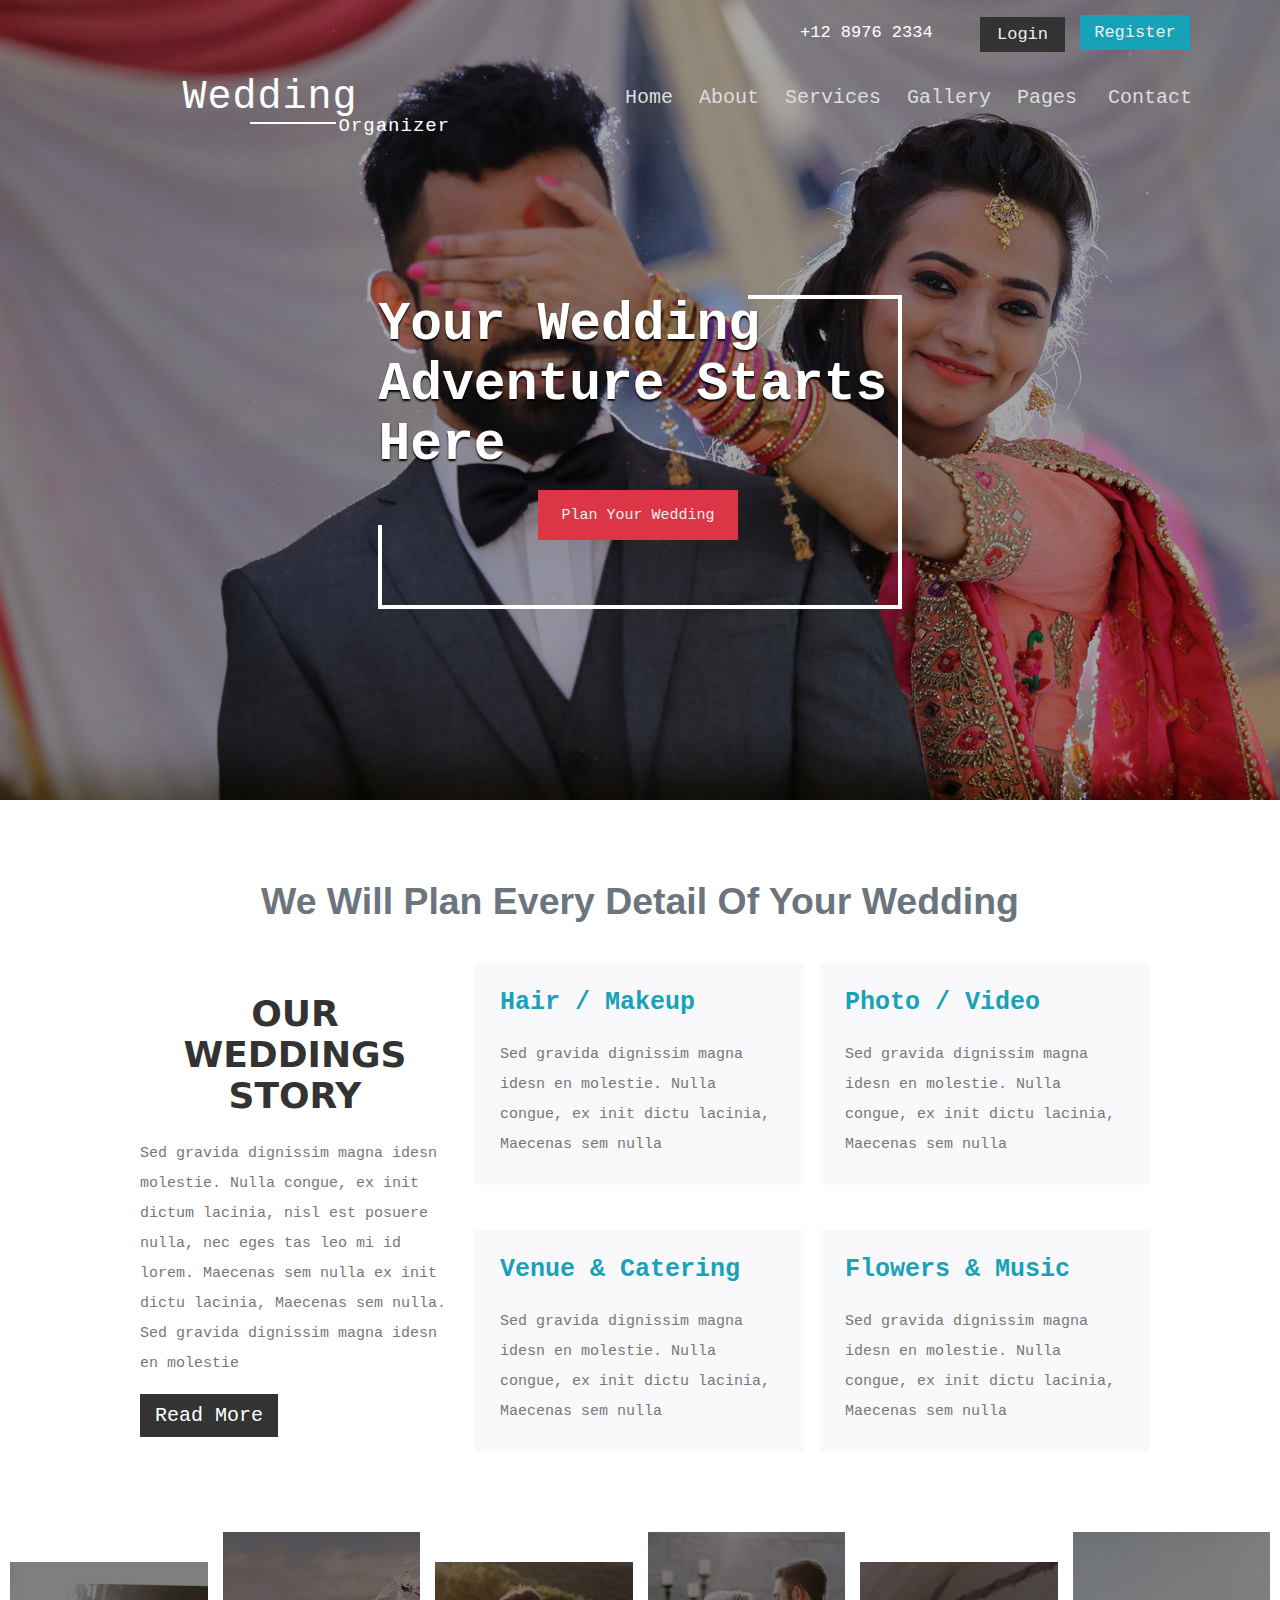
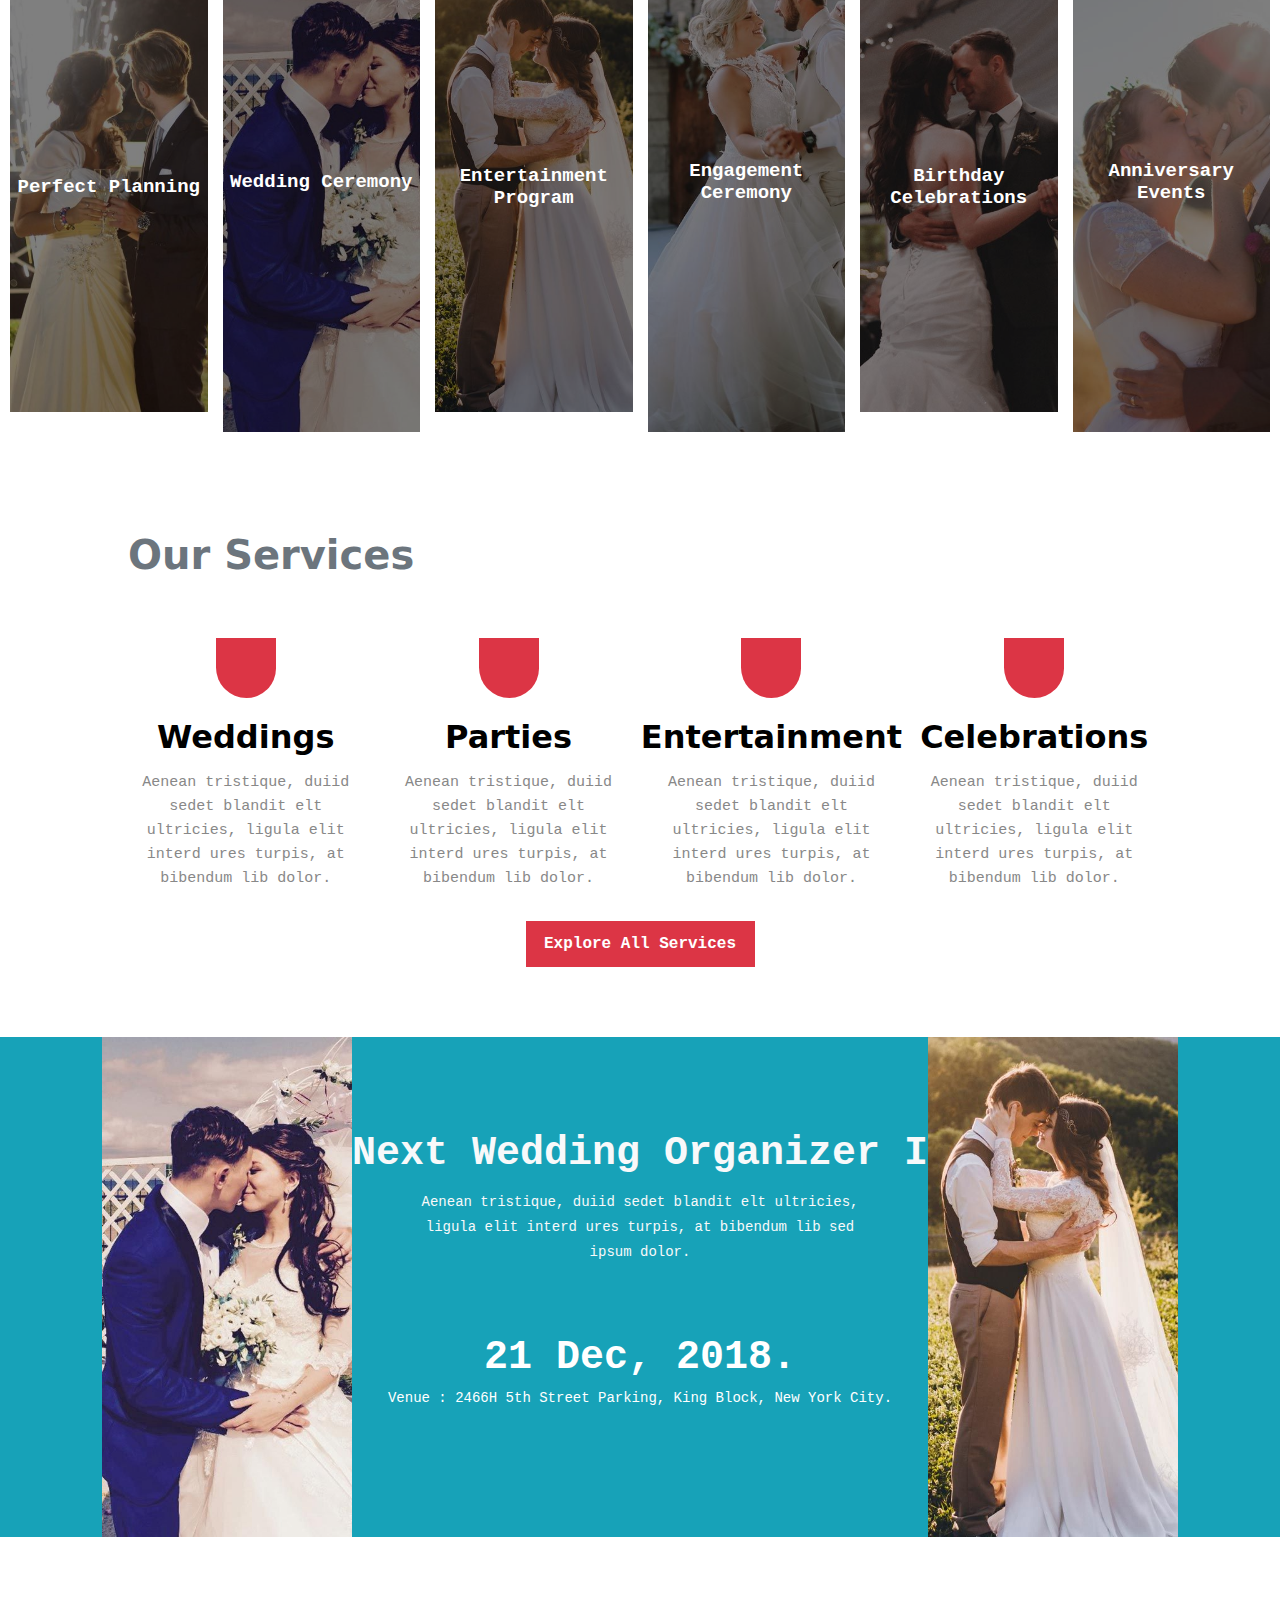
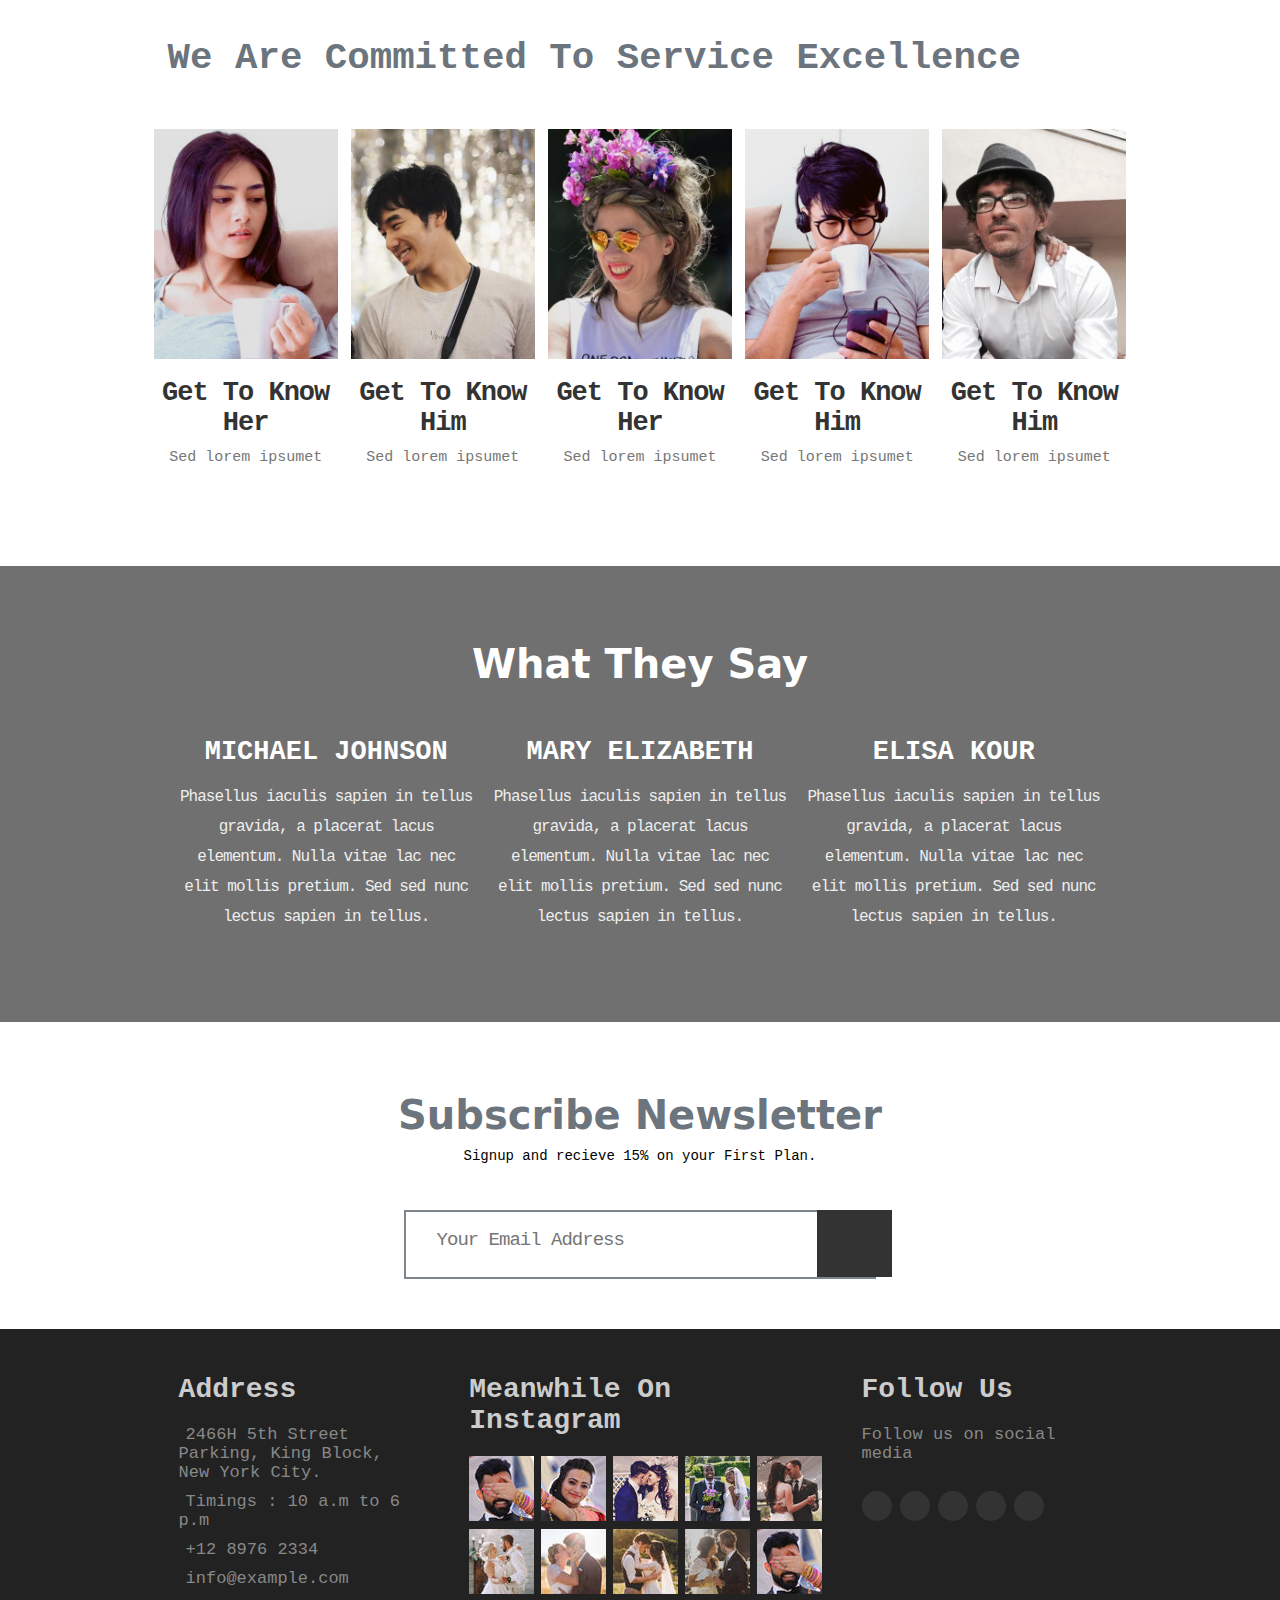
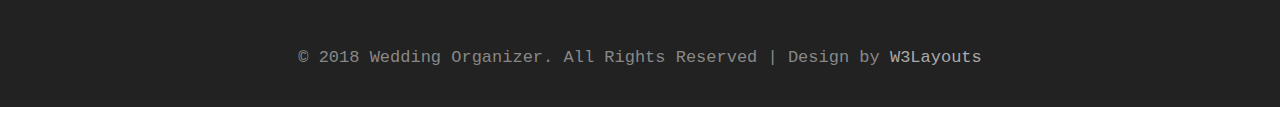
<file: Index.html>
<!DOCTYPE html>
<html lang="en">

<head>
    <meta charset="UTF-8">
    <meta name="viewport" content="width=device-width, initial-scale=1.0">
    <link rel="stylesheet" href="https://cdnjs.cloudflare.com/ajax/libs/font-awesome/6.4.2/css/all.min.css"
        integrity="sha512-z3gLpd7yknf1YoNbCzqRKc4qyor8gaKU1qmn+CShxbuBusANI9QpRohGBreCFkKxLhei6S9CQXFEbbKuqLg0DA=="
        crossorigin="anonymous" referrerpolicy="no-referrer" />
    <title>Wedding Organizer</title>
    <link rel="stylesheet" href="wedding.css">
    <link rel="stylesheet" href="576stylemax.css">
    <link rel="stylesheet" href="576stylemin.css">
    <link rel="stylesheet" href="768style.css">
    <link rel="stylesheet" href="992style.css">
    <link rel="stylesheet" href="1200style.css">
</head>

<body>
    <div class="header">
        <div class="background-color">
            <div class="ml-mr">
                <div class="top-header">
                    <div class="phone">
                        <i class="fa-solid fa-phone"></i> +12 8976 2334
                    </div>
                    <div class="login">
                        <input type="button" value="Login">
                    </div>
                    <div class="register">
                        <input type="button" value="Register">
                    </div>
                </div>
                <div class="sub-header">
                    <div class="logo">
                        <i class="fa-brands fa-empire"></i>Wedding
                        <div class="sub-logo">
                            <div class="line"></div>
                            Organizer
                        </div>
                    </div>
                    <div class="menu">
                        <ul>
                            <li><a href="wedding.html">Home</a></li>
                            <li><a href="about.html">About</a></li>
                            <li><a href="service.html">Services</a></li>
                            <li><a href="gallery.html">Gallery</a></li>
                            <li class="page-down"><a href="">Pages</a><i class="fa-solid fa-angle-down" style="  color: #ddd;
                                padding-left: 5px; font-size: 15px;"></i>
                                <div class="page-dropdown">
                                    <ul>
                                        <li><a href="error.html">Error Page</a></li>
                                        <li><a href="event.html">Event Page</a></li>
                                    </ul>
                                </div>
                            </li>
                            <li><a href="contact.html">Contact</a></li>
                        </ul>
                    </div>
                    <div class="menubar">
                        <i class="fa-solid fa-bars"></i>
                    </div>
                </div>
                <div class="banner-heading">
                    <div class="banner-right">
                    </div>

                    <div class="banner-bottom"></div>
                    <h3>
                        Your wedding adventure starts here
                    </h3>
                    <div class="button">
                        <a href="">Plan Your Wedding</a>
                    </div>
                </div>
                <div class="click-to-button">
                    <div class="rotate">
                        <a href=""><i class="fa-solid fa-angles-down"></i></a>
                    </div>
                </div>
            </div>
        </div>
    </div>
    <div class="welcome">
        <div class="ml-mr">
            <div class="heading">
                <h3>We Will Plan Every Detail Of Your Wedding</h3>
            </div>
            <div class="row-welcome-grid">
                <div class="col col3">
                    <h1>OUR WEDDINGS STORY</h1>
                    <p>Sed gravida dignissim magna idesn molestie. Nulla congue, ex init dictum lacinia, nisl est
                        posuere nulla, nec eges tas leo mi id lorem. Maecenas sem nulla ex init dictu lacinia, Maecenas
                        sem nulla. Sed gravida dignissim magna idesn en molestie</p>
                    <div class="button-1">
                        <a href="">Read More</a>
                    </div>
                </div>
                <div class="col col-1 col4">
                    <div class="image1">
                        <h4>Hair / Makeup</h4>
                        <p>Sed gravida dignissim magna idesn en molestie. Nulla congue, ex init dictu lacinia, Maecenas
                            sem nulla</p>
                    </div>
                    <div class="image1">
                        <h4>Venue & Catering</h4>
                        <p>Sed gravida dignissim magna idesn en molestie. Nulla congue, ex init dictu lacinia, Maecenas
                            sem nulla</p>
                    </div>
                </div>
                <div class="col col-1 col4">
                    <div class="image1">
                        <h4>Photo / Video</h4>
                        <p>Sed gravida dignissim magna idesn en molestie. Nulla congue, ex init dictu lacinia, Maecenas
                            sem nulla</p>
                    </div>
                    <div class="image1">
                        <h4>Flowers & Music</h4>
                        <p>Sed gravida dignissim magna idesn en molestie. Nulla congue, ex init dictu lacinia, Maecenas
                            sem nulla</p>
                    </div>
                </div>

            </div>
        </div>
    </div>
    <div class="image">
        <div class="row">
            <div class="bg-img1 grid-1">
                <h4>Perfect Planning</h4>
            </div>
            <div class="bg-img2 grid-2">
                <h4>Wedding Ceremony</h4>
            </div>
            <div class="bg-img3 grid-1">
                <h4>Entertainment Program</h4>
            </div>
            <div class="bg-img4 grid-2">
                <h4>Engagement Ceremony</h4>
            </div>
            <div class="bg-img5 grid-1">
                <h4>Birthday Celebrations</h4>
            </div>
            <div class="bg-img6 grid-2">
                <h4>Anniversary Events</h4>
            </div>
        </div>
    </div>
    <div class="service">
        <div class="margin">
            <div class="service-header">
                <h1>Our Services</h1>
            </div>
            <div class="info-wedding">
                <div class="servics-all">
                    <div class="logo1">
                        <i class="fa-solid fa-earth-asia"></i>
                    </div>
                    <div class="title">
                        <h1>Weddings</h1>
                    </div>
                    <div class="content">
                        <p>Aenean tristique, duiid sedet blandit elt ultricies, ligula elit interd ures turpis, at
                            bibendum lib dolor.</p>
                    </div>
                </div>
                <div class="servics-all">
                    <div class="logo1">
                        <i class="fa-solid fa-book"></i>
                    </div>
                    <div class="title">
                        <h1>Parties</h1>
                    </div>
                    <div class="content">
                        <p>Aenean tristique, duiid sedet blandit elt ultricies, ligula elit interd ures turpis, at
                            bibendum lib dolor.</p>
                    </div>
                </div>
                <div class="servics-all">
                    <div class="logo1">
                        <i class="fa-solid fa-gem"></i>
                    </div>
                    <div class="title">
                        <h1>Entertainment</h1>
                    </div>
                    <div class="content">
                        <p>Aenean tristique, duiid sedet blandit elt ultricies, ligula elit interd ures turpis, at
                            bibendum lib dolor.</p>
                    </div>
                </div>
                <div class="servics-all">
                    <div class="logo1">
                        <i class="fa-solid fa-book"></i>
                    </div>
                    <div class="title">
                        <h1>Celebrations</h1>
                    </div>
                    <div class="content">
                        <p>Aenean tristique, duiid sedet blandit elt ultricies, ligula elit interd ures turpis, at
                            bibendum lib dolor.</p>
                    </div>
                </div>
            </div>
            <div class="explore-all-services">
                <h4>Explore All Services</h4>
            </div>
        </div>
    </div>
    <div class="organizer">
        <div class="org">
            <h3>Our Next Wedding Organizer Is On</h3>
            <p>Aenean tristique, duiid sedet blandit elt ultricies, ligula elit interd ures turpis, at bibendum lib sed
                ipsum dolor.</p>
        </div>
        <div class="detail">
            <div class="venue">
                <h4>21 Dec, 2018.</h4>
                <p>Venue : 2466H 5th Street Parking, King Block, New York City.</p>
            </div>
            <div class="position-img1">
                <img src="./image/bg-img2.jpg" alt="">
            </div>
            <div class="position-img2">
                <img src="./image/bg-img3.jpg" alt="">
            </div>
        </div>
    </div>
    <div class="commit">
        <div class="margin-1">
            <div class="heading-commit">
                <h3>We Are Committed To Service Excellence</h3>
            </div>
            <div class="row-grid">
                <div class="px-1">
                    <div class="team-info">
                        <img src="./image/t1.jpg" alt="">
                    </div>
                    <div class="team-caption">
                        <h4>Jaye Smith</h4>
                        <p>Wedding Planner</p>
                        <ul>
                            <li><i class="fa-brands fa-facebook-f"></i></li>
                            <li><i class="fa-brands fa-twitter"></i></li>
                            <li><i class="fa-brands fa-linkedin-in"></i></li>
                            <li><i class="fa-solid fa-rss"></i></li>
                        </ul>
                    </div>
                    <h4>Get To Know Her</h4>
                    <p>Sed lorem ipsumet</p>
                </div>
                <div class="px-1">
                    <div class="team-info">
                        <img src="./image/t2.jpg" alt="">
                    </div>
                    <div class="team-caption">
                        <h4>Mike Arney</h4>
                        <p>Wedding Planner</p>
                        <ul>
                            <li><i class="fa-brands fa-facebook-f"></i></li>
                            <li><i class="fa-brands fa-twitter"></i></li>
                            <li><i class="fa-brands fa-linkedin-in"></i></li>
                            <li><i class="fa-solid fa-rss"></i></li>
                        </ul>
                    </div>
                    <h4>Get To Know Him</h4>
                    <p>Sed lorem ipsumet</p>
                </div>
                <div class="px-1">
                    <div class="team-info">
                        <img src="./image/t3.jpg" alt="">
                    </div>
                    <div class="team-caption">
                        <h4>Mary Jane</h4>
                        <p>Wedding Organizer</p>
                        <ul>
                            <li><i class="fa-brands fa-facebook-f"></i></li>
                            <li><i class="fa-brands fa-twitter"></i></li>
                            <li><i class="fa-brands fa-linkedin-in"></i></li>
                            <li><i class="fa-solid fa-rss"></i></li>
                        </ul>
                    </div>
                    <h4>Get To Know Her</h4>
                    <p>Sed lorem ipsumet</p>
                </div>
                <div class="px-1">
                    <div class="team-info">
                        <img src="./image/t4.jpg" alt="">
                    </div>
                    <div class="team-caption">
                        <h4>Louis Edward</h4>
                        <p>Wedding Organizer</p>
                        <ul>
                            <li><i class="fa-brands fa-facebook-f"></i></li>
                            <li><i class="fa-brands fa-twitter"></i></li>
                            <li><i class="fa-brands fa-linkedin-in"></i></li>
                            <li><i class="fa-solid fa-rss"></i></li>
                        </ul>
                    </div>
                    <h4>Get To Know Him</h4>
                    <p>Sed lorem ipsumet</p>
                </div>
                <div class="px-1">
                    <div class="team-info">
                        <img src="./image/t5.jpg" alt="">
                    </div>
                    <div class="team-caption">
                        <h4>Johnson</h4>
                        <p>Wedding Organizer</p>
                        <ul>
                            <li><i class="fa-brands fa-facebook-f"></i></li>
                            <li><i class="fa-brands fa-twitter"></i></li>
                            <li><i class="fa-brands fa-linkedin-in"></i></li>
                            <li><i class="fa-solid fa-rss"></i></li>
                        </ul>
                    </div>
                    <h4>Get To Know Him</h4>
                    <p>Sed lorem ipsumet</p>
                </div>
            </div>
        </div>
    </div>
    <div class="clients-main">
        <div class="bg-color">
            <div class="margin-1 mg-padding">
                <div class="clients-header">
                    <h1>What They Say</h1>
                </div>
                <div class="row-client">
                    <div class="item1">
                        <h5>
                            MICHAEL JOHNSON
                        </h5>
                        <p>Phasellus iaculis sapien in tellus gravida, a placerat lacus elementum. Nulla vitae lac nec
                            elit mollis pretium. Sed sed nunc lectus sapien in tellus.</p>
                    </div>
                    <div class="item1">
                        <h5>MARY ELIZABETH</h5>
                        <p>Phasellus iaculis sapien in tellus gravida, a placerat lacus elementum. Nulla vitae lac nec
                            elit mollis pretium. Sed sed nunc lectus sapien in tellus.</p>
                    </div>
                    <div class="item1">
                        <h5>ELISA KOUR</h5>
                        <p>Phasellus iaculis sapien in tellus gravida, a placerat lacus elementum. Nulla vitae lac nec
                            elit mollis pretium. Sed sed nunc lectus sapien in tellus.</p>
                    </div>
                </div>
            </div>
        </div>
    </div>
    <div class="Subscribe">
        <div class="margin-1">
            <div class="sub-1">
                <h1>Subscribe Newsletter</h1>
                <p>Signup and recieve 15% on your First Plan.</p>
            </div>
            <form action="" method="post">
                <div class="button">
                    <input type="email" placeholder="Your Email Address" required>
                    <div class="icon-but">
                        <i class="fa-solid fa-paper-plane"></i>
                    </div>
                </div>

            </form>
        </div>
    </div>
    <div class="footer">
        <div class="footer-bg">
            <div class="margin-1 mg-padding ">
                <div class="content-gap">
                    <div class="wd-30">
                        <h3>Address</h3>
                        <p><i class="fa-solid fa-location-dot"></i>2466H 5th Street Parking, King
                            Block, New York City.</p>
                        <p><i class="fa-regular fa-clock"></i>Timings : 10 a.m to 6 p.m</p>
                        <p><i class="fa-solid fa-phone"></i>+12 8976 2334</p>
                        <p><i class="fa-solid fa-envelope"></i>info@example.com</p>
                    </div>
                    <div class="wd-40">
                        <h3>Meanwhile On Instagram</h3>
                        <div class="insta-img">
                            <div class="insta1"><img src="image/insta1.jpg" alt=""></div>
                            <div class="insta1"><img src="image/insta2.jpg" alt=""></div>
                            <div class="insta1"><img src="image/insta3.jpg" alt=""></div>
                            <div class="insta1"><img src="image/insta4.jpg" alt=""></div>
                            <div class="insta1"><img src="image/insta5.jpg" alt=""></div>
                            <div class="insta1"><img src="image/insta6.jpg" alt=""></div>
                            <div class="insta1"><img src="image/insta7.jpg" alt=""></div>
                            <div class="insta1"><img src="image/insta8.jpg" alt=""></div>
                            <div class="insta1"><img src="image/insta9.jpg" alt=""></div>
                            <div class="insta1"><img src="image/insta1.jpg" alt=""></div>
                        </div>
                    </div>
                    <div class="wd-30">
                        <h3>Follow Us</h3>
                        <p>Follow us on social media</p>
                        <ul>
                            <li><i class="fa-brands fa-facebook-f"></i></li>
                            <li><i class="fa-brands fa-twitter"></i></li>
                            <li><i class="fa-brands fa-google-plus-g"></i></li>
                            <li><i class="fa-brands fa-linkedin-in"></i></li>
                            <li><i class="fa-solid fa-rss"></i></li>
                        </ul>
                    </div>
                </div>
                <div class="copyright">
                    <p>&copy; 2018 Wedding Organizer. All Rights Reserved | Design by <a href="#">W3Layouts</a></p>
                </div>

            </div>
        </div>
    </div>
</body>

</html>
</file>
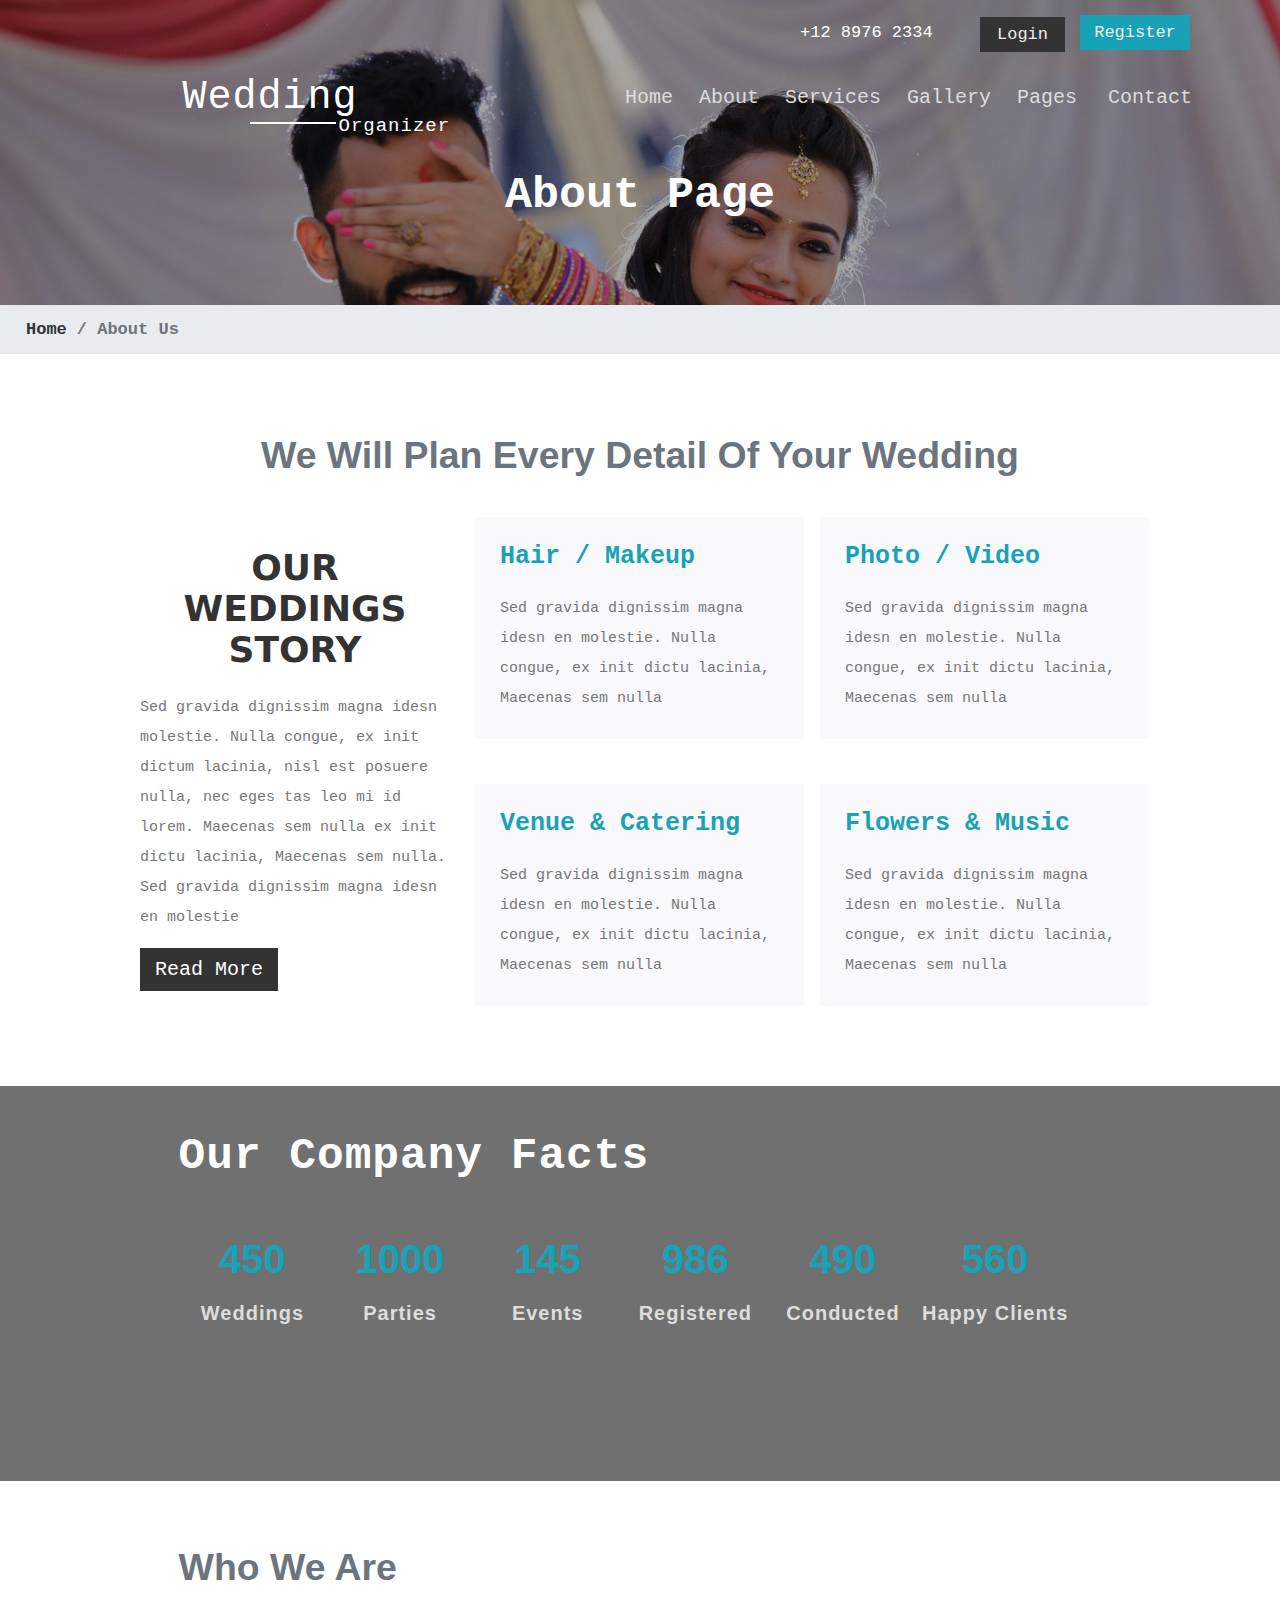
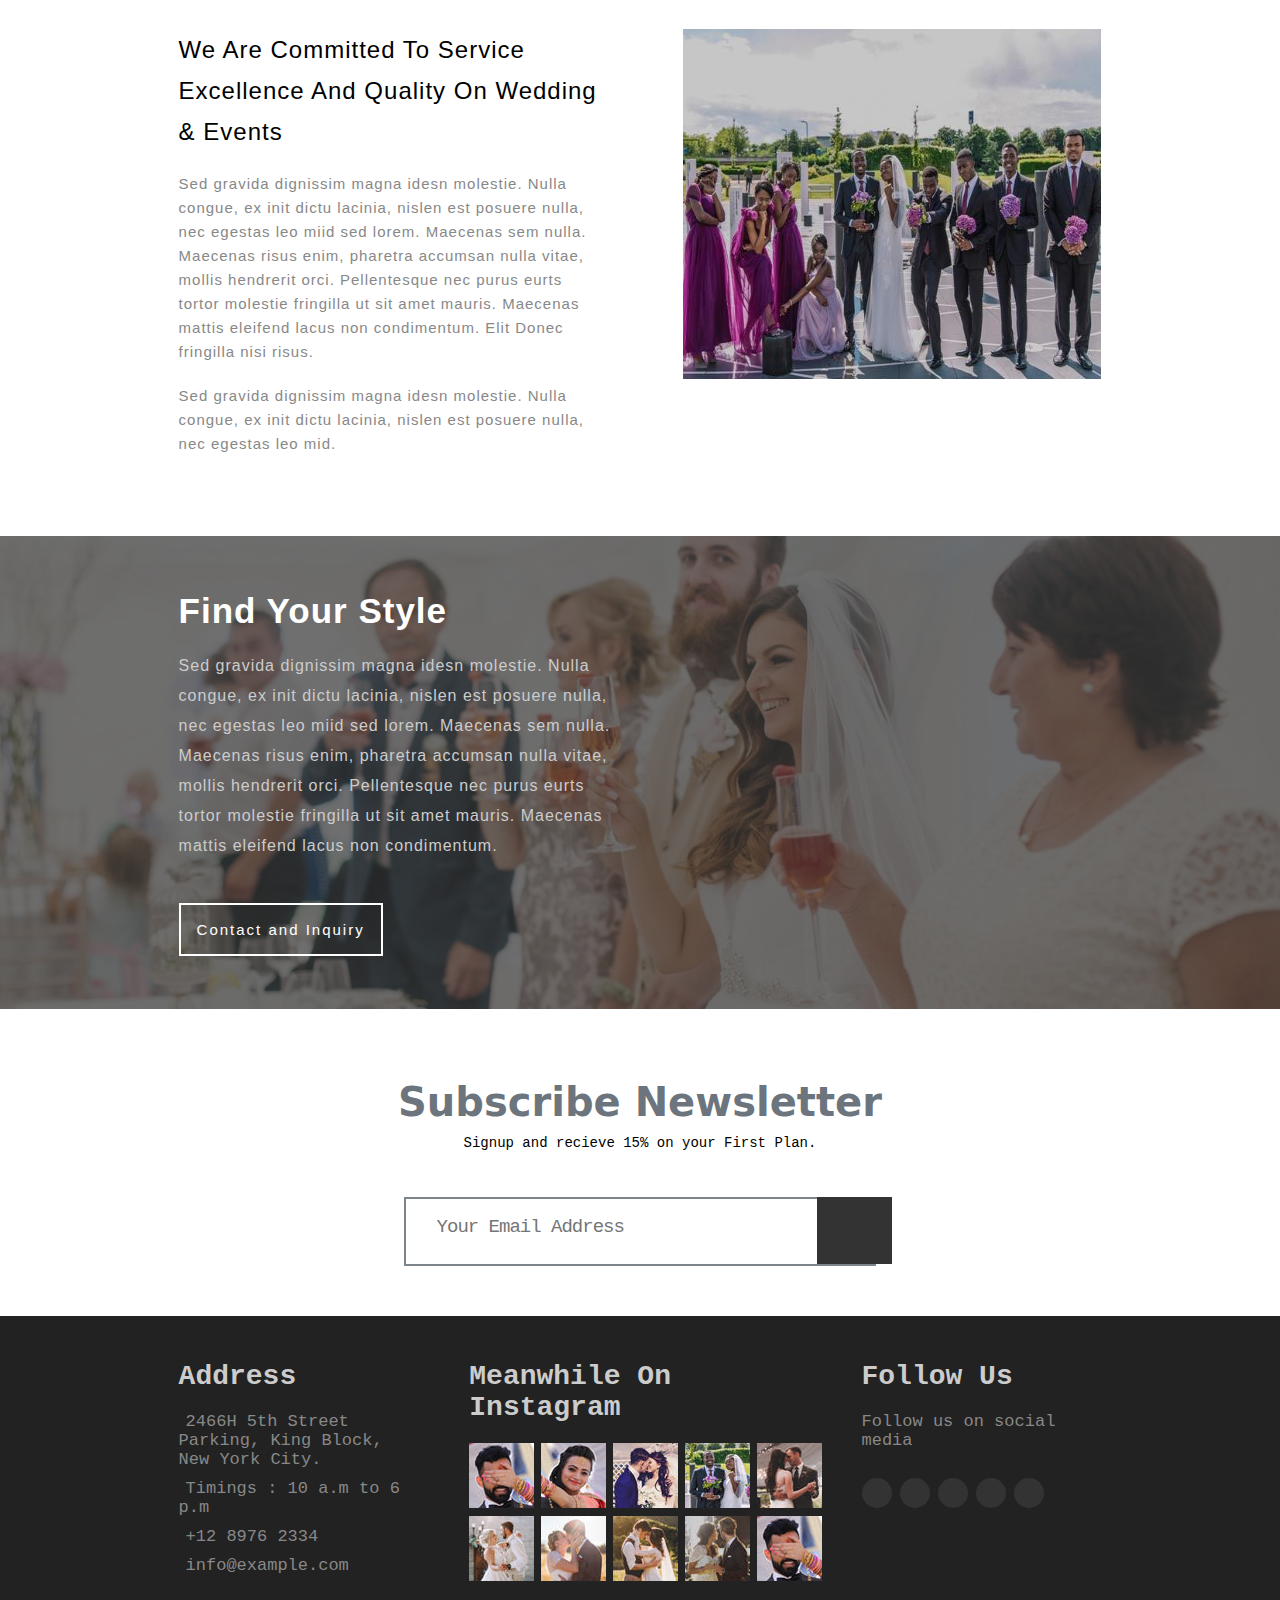
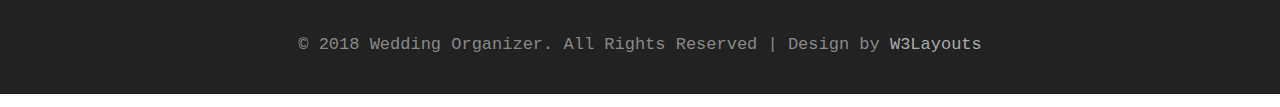
<file: about.html>
<!DOCTYPE html>
<html lang="en">

<head>
    <meta charset="UTF-8">
    <meta name="viewport" content="width=device-width, initial-scale=1.0">
    <link rel="stylesheet" href="https://cdnjs.cloudflare.com/ajax/libs/font-awesome/6.4.2/css/all.min.css"
        integrity="sha512-z3gLpd7yknf1YoNbCzqRKc4qyor8gaKU1qmn+CShxbuBusANI9QpRohGBreCFkKxLhei6S9CQXFEbbKuqLg0DA=="
        crossorigin="anonymous" referrerpolicy="no-referrer" />
    <title>Document</title>
    <link rel="stylesheet" href="wedding.css">
    <link rel="stylesheet" href="wedding.css">
    <link rel="stylesheet" href="576stylemax.css">
    <link rel="stylesheet" href="576stylemin.css">
    <link rel="stylesheet" href="768style.css">
    <link rel="stylesheet" href="992style.css">
    <link rel="stylesheet" href="1200style.css">
</head>

<body>
    <div class="header about-header">
        <div class="background-color about-bg">
            <div class="ml-mr">
                <div class="top-header">
                    <div class="phone">
                        <i class="fa-solid fa-phone"></i> +12 8976 2334
                    </div>
                    <div class="login">
                        <input type="button" value="Login">
                    </div>
                    <div class="register">
                        <input type="button" value="Register">
                    </div>
                </div>
                <div class="sub-header">
                    <div class="logo">
                        <i class="fa-brands fa-empire"></i>Wedding
                        <div class="sub-logo">
                            <div class="line"></div>
                            Organizer
                        </div>
                    </div>
                    <div class="menu">
                        <ul>
                            <li><a href="wedding.html">Home</a></li>
                            <li><a href="about.html">About</a></li>
                            <li><a href="service.html">Services</a></li>
                            <li><a href="gallery.html">Gallery</a></li>
                            <li class="page-down"><a href="">Pages</a><i class="fa-solid fa-angle-down" style="  color: #ddd;
                                padding-left: 5px; font-size: 15px;"></i>
                                <div class="page-dropdown">
                                    <ul>
                                        <li><a href="error.html">Error Page</a></li>
                                        <li><a href="event.html">Event Page</a></li>
                                    </ul>
                                </div>
                            </li>
                            <li><a href="contact.html">Contact</a></li>
                        </ul>
                    </div>
                    <div class="menubar">
                        <i class="fa-solid fa-bars"></i>
                    </div>
                </div>
                <div class="about-text">
                    <h2>About Page</h2>
                </div>
            </div>
        </div>
    </div>
    <div class="about-bar">
        <ul>
            <li class="home-menu"><a href="wedding.html">Home</a></li>
            <li>/ About Us</li>
        </ul>
    </div>
    <div class="welcome">
        <div class="ml-mr">
            <div class="heading">
                <h3>We Will Plan Every Detail Of Your Wedding</h3>
            </div>
            <div class="row-welcome-grid">
                <div class="col col3">
                    <h1>OUR WEDDINGS STORY</h1>
                    <p>Sed gravida dignissim magna idesn molestie. Nulla congue, ex init dictum lacinia, nisl est
                        posuere nulla, nec eges tas leo mi id lorem. Maecenas sem nulla ex init dictu lacinia, Maecenas
                        sem nulla. Sed gravida dignissim magna idesn en molestie</p>
                    <div class="button-1">
                        <a href="">Read More</a>
                    </div>
                </div>
                <div class="col col-1 col4">
                    <div class="image1">
                        <h4>Hair / Makeup</h4>
                        <p>Sed gravida dignissim magna idesn en molestie. Nulla congue, ex init dictu lacinia, Maecenas
                            sem nulla</p>
                    </div>
                    <div class="image1">
                        <h4>Venue & Catering</h4>
                        <p>Sed gravida dignissim magna idesn en molestie. Nulla congue, ex init dictu lacinia, Maecenas
                            sem nulla</p>
                    </div>
                </div>
                <div class="col col-1 col4">
                    <div class="image1">
                        <h4>Photo / Video</h4>
                        <p>Sed gravida dignissim magna idesn en molestie. Nulla congue, ex init dictu lacinia, Maecenas
                            sem nulla</p>
                    </div>
                    <div class="image1">
                        <h4>Flowers & Music</h4>
                        <p>Sed gravida dignissim magna idesn en molestie. Nulla congue, ex init dictu lacinia, Maecenas
                            sem nulla</p>
                    </div>
                </div>

            </div>
        </div>
    </div>
    <div class="company-fact">
        <div class="bg-color">
            <div class="margin-1 mg-padding">
                <div class="fact-header">
                    <h3>Our Company Facts </h3>
                </div>
                <div class="content-fact">
                    <div class="row-1">
                        <p>450</p>
                        <h4>Weddings</h4>
                    </div>
                    <div class="row-1">
                        <p>1000</p>
                        <h4>Parties</h4>
                    </div>
                    <div class="row-1">
                        <p>145</p>
                        <h4>Events</h4>
                    </div>
                    <div class="row-1">
                        <p>986</p>
                        <h4>Registered</h4>
                    </div>
                    <div class="row-1">
                        <p>490</p>
                        <h4>Conducted</h4>
                    </div>
                    <div class="row-1 row-2">
                        <p>560</p>
                        <h4>Happy Clients</h4>
                    </div>
                </div>
            </div>
        </div>
    </div>
    <div class="welcome-who">
        <div class="margin-1 mg-padding">
            <div class="heading heading-1">
                <h3>Who We Are</h3>
            </div>
            <div class="grid-who ">
                <div class="col-who marginright">
                    <h4>We are committed to service excellence and quality on wedding & events</h4>
                    <p>Sed gravida dignissim magna idesn molestie. Nulla congue, ex init dictu lacinia, nislen est
                        posuere nulla, nec egestas leo miid sed lorem. Maecenas sem nulla. Maecenas risus enim, pharetra
                        accumsan nulla vitae, mollis hendrerit orci. Pellentesque nec purus eurts tortor molestie
                        fringilla ut sit amet mauris. Maecenas mattis eleifend lacus non condimentum. Elit Donec
                        fringilla nisi risus.</p>
                    <p>Sed gravida dignissim magna idesn molestie. Nulla congue, ex init dictu lacinia, nislen est
                        posuere nulla, nec egestas leo mid.</p>
                </div>
                <div class="col-who">
                    <div class="image1">
                        <img src="image\who.jpg" alt="">
                    </div>
                </div>

            </div>
        </div>
    </div>
    <div class="query">
        <div class="bg-color">
            <div class="margin-1 mg-padding">
                <div class="query-find">
                    <h4>Find Your Style</h4>
                    <p>Sed gravida dignissim magna idesn molestie. Nulla congue, ex init dictu lacinia, nislen est
                        posuere nulla, nec egestas leo miid sed lorem. Maecenas sem nulla. Maecenas risus enim, pharetra
                        accumsan nulla vitae, mollis hendrerit orci. Pellentesque nec purus eurts tortor molestie
                        fringilla ut sit amet mauris. Maecenas mattis eleifend lacus non condimentum.</p>
                    <a href="">Contact and Inquiry </a>
                </div>


            </div>
        </div>
    </div>
    <div class="Subscribe">
        <div class="margin-1">
            <div class="sub-1">
                <h1>Subscribe Newsletter</h1>
                <p>Signup and recieve 15% on your First Plan.</p>
            </div>
            <form action="" method="post">
                <div class="button">
                    <input type="email" placeholder="Your Email Address" required>
                    <div class="icon-but">
                        <i class="fa-solid fa-paper-plane"></i>
                    </div>
                </div>

            </form>
        </div>
    </div>
    <div class="footer">
        <div class="footer-bg">
            <div class="margin-1 mg-padding ">
                <div class="content-gap">
                    <div class="wd-30">
                        <h3>Address</h3>
                        <p><i class="fa-solid fa-location-dot"></i>2466H 5th Street Parking, King
                            Block, New York City.</p>
                        <p><i class="fa-regular fa-clock"></i>Timings : 10 a.m to 6 p.m</p>
                        <p><i class="fa-solid fa-phone"></i>+12 8976 2334</p>
                        <p><i class="fa-solid fa-envelope"></i>info@example.com</p>
                    </div>
                    <div class="wd-40">
                        <h3>Meanwhile On Instagram</h3>
                        <div class="insta-img">
                            <div class="insta1"><img src="image/insta1.jpg" alt=""></div>
                            <div class="insta1"><img src="image/insta2.jpg" alt=""></div>
                            <div class="insta1"><img src="image/insta3.jpg" alt=""></div>
                            <div class="insta1"><img src="image/insta4.jpg" alt=""></div>
                            <div class="insta1"><img src="image/insta5.jpg" alt=""></div>
                            <div class="insta1"><img src="image/insta6.jpg" alt=""></div>
                            <div class="insta1"><img src="image/insta7.jpg" alt=""></div>
                            <div class="insta1"><img src="image/insta8.jpg" alt=""></div>
                            <div class="insta1"><img src="image/insta9.jpg" alt=""></div>
                            <div class="insta1"><img src="image/insta1.jpg" alt=""></div>
                        </div>
                    </div>
                    <div class="wd-30">
                        <h3>Follow Us</h3>
                        <p>Follow us on social media</p>
                        <ul>
                            <li><i class="fa-brands fa-facebook-f"></i></li>
                            <li><i class="fa-brands fa-twitter"></i></li>
                            <li><i class="fa-brands fa-google-plus-g"></i></li>
                            <li><i class="fa-brands fa-linkedin-in"></i></li>
                            <li><i class="fa-solid fa-rss"></i></li>
                        </ul>
                    </div>
                </div>
                <div class="copyright">
                    <p>&copy; 2018 Wedding Organizer. All Rights Reserved | Design by <a href="#">W3Layouts</a></p>
                </div>

            </div>
        </div>
    </div>
</body>

</html>
</file>
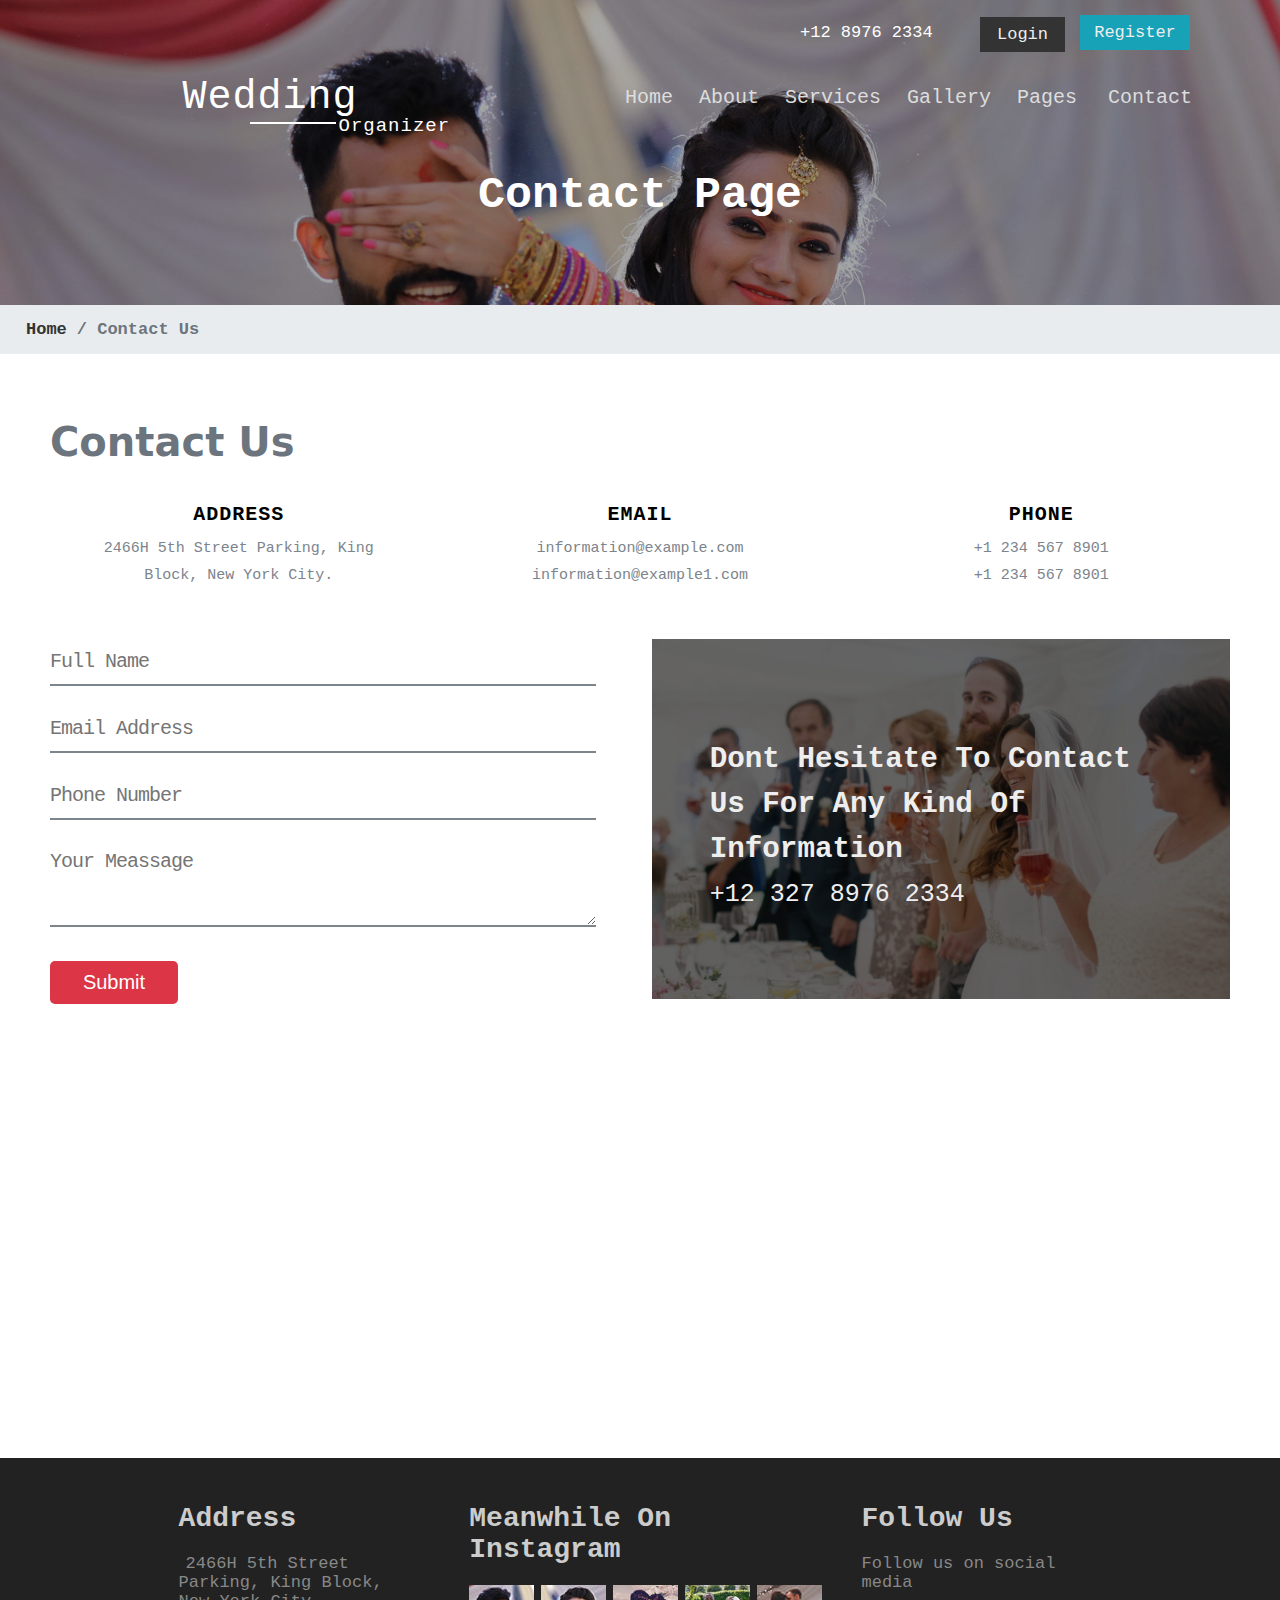
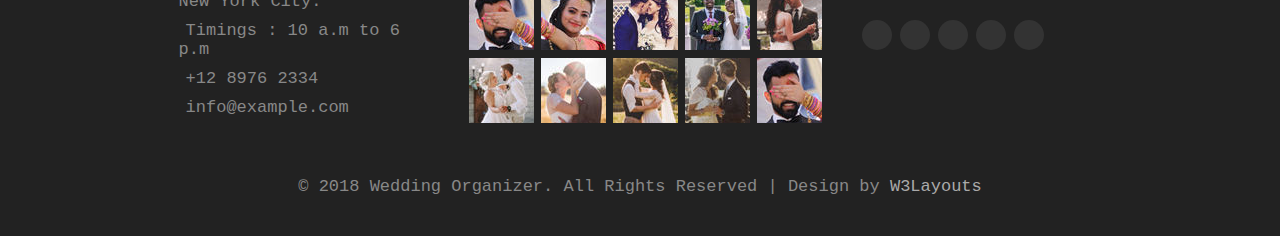
<file: contact.html>
<!DOCTYPE html>
<html lang="en">

<head>
    <meta charset="UTF-8">
    <meta name="viewport" content="width=device-width, initial-scale=1.0">
    <title>Contact</title>
    <link rel="stylesheet" href="https://cdnjs.cloudflare.com/ajax/libs/font-awesome/6.4.2/css/all.min.css"
        integrity="sha512-z3gLpd7yknf1YoNbCzqRKc4qyor8gaKU1qmn+CShxbuBusANI9QpRohGBreCFkKxLhei6S9CQXFEbbKuqLg0DA=="
        crossorigin="anonymous" referrerpolicy="no-referrer" />
    <title>Document</title>
    <link rel="stylesheet" href="wedding.css">
    <link rel="stylesheet" href="wedding.css">
    <link rel="stylesheet" href="576stylemax.css">
    <link rel="stylesheet" href="576stylemin.css">
    <link rel="stylesheet" href="768style.css">
    <link rel="stylesheet" href="992style.css">
    <link rel="stylesheet" href="1200style.css">

</head>

<body>
    <div class="header about-header">
        <div class="background-color about-bg">
            <div class="ml-mr">
                <div class="top-header">
                    <div class="phone">
                        <i class="fa-solid fa-phone"></i> +12 8976 2334
                    </div>
                    <div class="login">
                        <input type="button" value="Login">
                    </div>
                    <div class="register">
                        <input type="button" value="Register">
                    </div>
                </div>
                <div class="sub-header">
                    <div class="logo">
                        <i class="fa-brands fa-empire"></i>Wedding
                        <div class="sub-logo">
                            <div class="line"></div>
                            Organizer
                        </div>
                    </div>
                    <div class="menu">
                        <ul>
                            <li><a href="wedding.html">Home</a></li>
                            <li><a href="about.html">About</a></li>
                            <li><a href="service.html">Services</a></li>
                            <li><a href="gallery.html">Gallery</a></li>
                            <li class="page-down"><a href="">Pages</a><i class="fa-solid fa-angle-down" style="  color: #ddd;
                                padding-left: 5px; font-size: 15px;"></i>
                                <div class="page-dropdown">
                                    <ul>
                                        <li><a href="error.html"><span>Error</span> Page</a></li>
                                        <li><a href="event.html">Event Page</a></li>
                                    </ul>
                                </div>
                            </li>
                            <li><a href="">Contact</a></li>
                        </ul>
                    </div>
                    <div class="menubar">
                        <i class="fa-solid fa-bars"></i>
                    </div>
                </div>
                <div class="about-text">
                    <h2>Contact Page</h2>
                </div>
            </div>
        </div>
    </div>
    <div class="about-bar">
        <ul>
            <li class="home-menu"><a href="wedding.html">Home</a></li>
            <li>/ Contact Us</li>
        </ul>
    </div>
    <div class="event-page">
        <div class="margin margin-2">
            <div class="recent-event-header">
                <div class="event-header">
                    <h1>Contact Us</h1>
                </div>
                <div class="addressinfo">
                    <div class="address">
                        <div class="infoaddress">
                            <i class="fa-solid fa-location-dot"></i>
                            <h2>Address</h2>
                            <p>2466H 5th Street Parking, King Block, New York City. </p>
                        </div>
                    </div>
                    <div class="email">
                        <div class="infoaddress">
                            <i class="fa-solid fa-envelope"></i>
                            <h2>email</h2>
                            <p>information@example.com </p>
                            <p>information@example1.com</p>
                        </div>
                    </div>
                    <div class="phoneinfo">
                        <div class="infoaddress">
                            <i class="fa-solid fa-phone"></i>
                            <h2>phone</h2>
                            <p>+1 234 567 8901</p>
                            <p>+1 234 567 8901</p>
                        </div>
                    </div>
                </div>
                <div class="infoabout">
                    <div class="formdetails">
                        <form action="#" method="post">
                            <div class="name">
                                <label for="fname" ></label>
                            <input type="text" name="name" id="name_input" placeholder="Full Name"  required>
                            </div>
                            <div class="emailinput">
                                <label for="email">
                                    <input type="email" name="emailinput" id="email_input" placeholder="Email Address" required>
                                </label>
                            </div>
                            <div class="telephone">
                                <label for="name"></label>
                                <input type="text" name="telephone" id="telephonr_input" placeholder="Phone Number" required>
                            </div>
                            <div class="meassage">
                                <label for="name"></label>
                            <textarea name="meassage" id="meassage_input" cols="30" rows="5" placeholder="Your Meassage"></textarea>
                            </div>
                            <div class="submit">
                                <label for="name"></label>
                                <button type="button">Submit</button>
                            </div>
                        </form>
                        
                    </div>
                    <div class="donationdetails">
                        <div class="bgimg">
                            <div class="contentlayer">
                                <div class="contactinfo">
                                    <h3>Dont hesitate to contact us for any kind of information</h3>
                                    <p>+12 327 8976 2334</p>
                                </div>

                            </div>

                        </div>
                    </div>
                </div>
                <div class="mapdirection">
                    <iframe
                        src="https://www.google.com/maps/embed?pb=!1m18!1m12!1m3!1d387750.94942332874!2d-73.36444662603266!3d40.6011095000894!2m3!1f0!2f0!3f0!3m2!1i1024!2i768!4f13.1!3m3!1m2!1s0x89c24fa5d33f083b%3A0xc80b8f06e177fe62!2sNew%20York%2C%20NY%2C%20USA!5e0!3m2!1sen!2sin!4v1701780484391!5m2!1sen!2sin"
                        width="100%" height="350" style="border:0;" allowfullscreen="" loading="lazy"
                        referrerpolicy="no-referrer-when-downgrade"></iframe>
                </div>
            </div>
        </div>
    </div>
    <div class="footer">
        <div class="footer-bg">
            <div class="margin-1 mg-padding ">
                <div class="content-gap">
                    <div class="wd-30">
                        <h3>Address</h3>
                        <p><i class="fa-solid fa-location-dot"></i>2466H 5th Street Parking, King
                            Block, New York City.</p>
                        <p><i class="fa-regular fa-clock"></i>Timings : 10 a.m to 6 p.m</p>
                        <p><i class="fa-solid fa-phone"></i>+12 8976 2334</p>
                        <p><i class="fa-solid fa-envelope"></i>info@example.com</p>
                    </div>
                    <div class="wd-40">
                        <h3>Meanwhile On Instagram</h3>
                        <div class="insta-img">
                            <div class="insta1"><img src="image/insta1.jpg" alt=""></div>
                            <div class="insta1"><img src="image/insta2.jpg" alt=""></div>
                            <div class="insta1"><img src="image/insta3.jpg" alt=""></div>
                            <div class="insta1"><img src="image/insta4.jpg" alt=""></div>
                            <div class="insta1"><img src="image/insta5.jpg" alt=""></div>
                            <div class="insta1"><img src="image/insta6.jpg" alt=""></div>
                            <div class="insta1"><img src="image/insta7.jpg" alt=""></div>
                            <div class="insta1"><img src="image/insta8.jpg" alt=""></div>
                            <div class="insta1"><img src="image/insta9.jpg" alt=""></div>
                            <div class="insta1"><img src="image/insta1.jpg" alt=""></div>
                        </div>
                    </div>
                    <div class="wd-30">
                        <h3>Follow Us</h3>
                        <p>Follow us on social media</p>
                        <ul>
                            <li><i class="fa-brands fa-facebook-f"></i></li>
                            <li><i class="fa-brands fa-twitter"></i></li>
                            <li><i class="fa-brands fa-google-plus-g"></i></li>
                            <li><i class="fa-brands fa-linkedin-in"></i></li>
                            <li><i class="fa-solid fa-rss"></i></li>
                        </ul>
                    </div>
                </div>
                <div class="copyright">
                    <p>&copy; 2018 Wedding Organizer. All Rights Reserved | Design by <a href="#">W3Layouts</a></p>
                </div>

            </div>
        </div>
    </div>
</body>

</html>
</file>
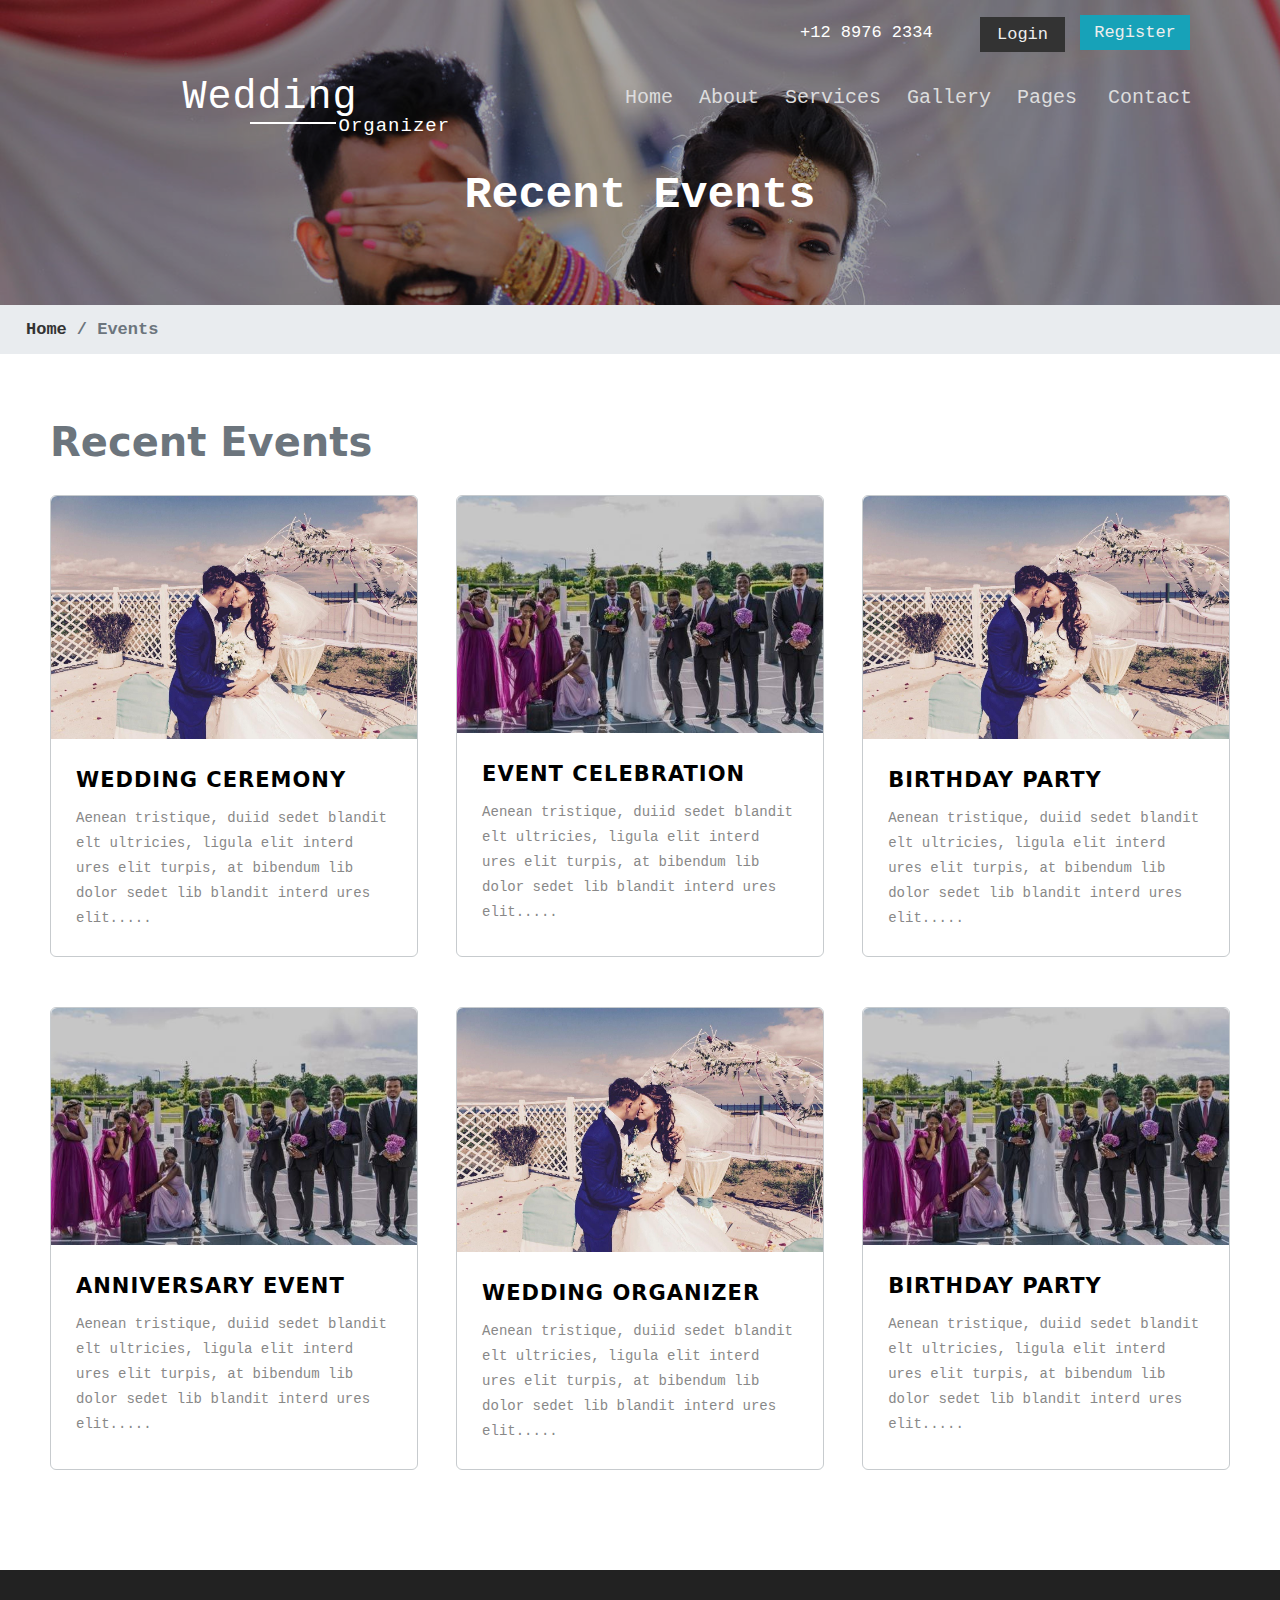
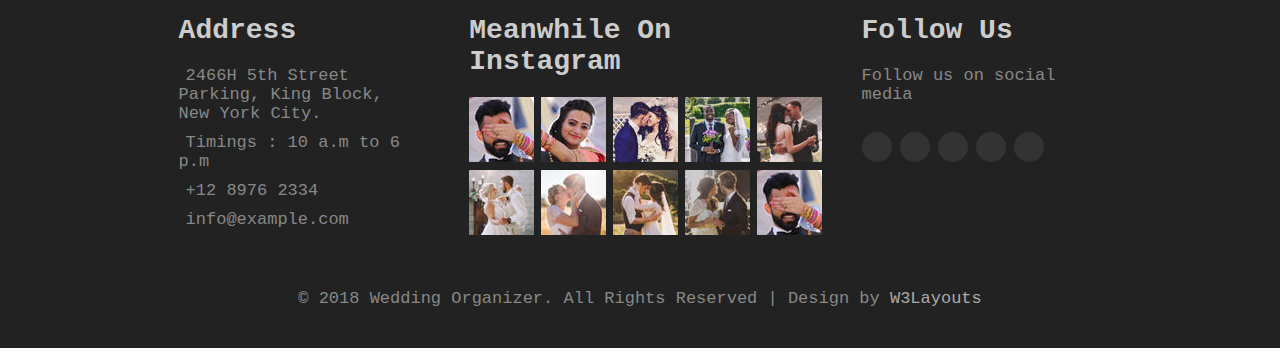
<file: event.html>
<!DOCTYPE html>
<html lang="en">

<head>
    <meta charset="UTF-8">
    <meta name="viewport" content="width=3, initial-scale=1.0">
    <link rel="stylesheet" href="https://cdnjs.cloudflare.com/ajax/libs/font-awesome/6.4.2/css/all.min.css"
        integrity="sha512-z3gLpd7yknf1YoNbCzqRKc4qyor8gaKU1qmn+CShxbuBusANI9QpRohGBreCFkKxLhei6S9CQXFEbbKuqLg0DA=="
        crossorigin="anonymous" referrerpolicy="no-referrer" />
    <title>Document</title>
    <link rel="stylesheet" href="wedding.css">
    <link rel="stylesheet" href="wedding.css">
    <link rel="stylesheet" href="576stylemax.css">
    <link rel="stylesheet" href="576stylemin.css">
    <link rel="stylesheet" href="768style.css">
    <link rel="stylesheet" href="992style.css">
    <link rel="stylesheet" href="1200style.css">
</head>

<body>
    <div class="header about-header">
        <div class="background-color about-bg">
            <div class="ml-mr">
                <div class="top-header">
                    <div class="phone">
                        <i class="fa-solid fa-phone"></i> +12 8976 2334
                    </div>
                    <div class="login">
                        <input type="button" value="Login">
                    </div>
                    <div class="register">
                        <input type="button" value="Register">
                    </div>
                </div>
                <div class="sub-header">
                    <div class="logo">
                        <i class="fa-brands fa-empire"></i>Wedding
                        <div class="sub-logo">
                            <div class="line"></div>
                            Organizer
                        </div>
                    </div>
                    <div class="menu">
                        <ul>
                            <li><a href="wedding.html">Home</a></li>
                            <li><a href="about.html">About</a></li>
                            <li><a href="service.html">Services</a></li>
                            <li><a href="gallery.html">Gallery</a></li>
                            <li class="page-down"><a href="">Pages</a><i class="fa-solid fa-angle-down" style="  color: #ddd;
                                padding-left: 5px; font-size: 15px;"></i>
                                <div class="page-dropdown">
                                    <ul>
                                        <li><a href="error.html"><span>Error</span> Page</a></li>
                                        <li><a href="event.html">Event Page</a></li>
                                    </ul>
                                </div>
                            </li>
                            <li><a href="contact.html">Contact</a></li>
                        </ul>
                    </div>
                    <div class="menubar">
                        <i class="fa-solid fa-bars"></i>
                    </div>
                </div>
                <div class="about-text">
                    <h2>Recent Events </h2>
                </div>
            </div>
        </div>
    </div>
    <div class="about-bar">
        <ul>
            <li class="home-menu"><a href="wedding.html">Home</a></li>
            <li>/ Events</li>
        </ul>
    </div>
    <div class="event-page">
        <div class="margin margin-2">
            <div class="recent-event-header">
                <div class="event-header">
                    <h1>Recent Events </h1>
                </div>
                <div class="event-content">
                    <div class="event-org">
                        <div class="event-img">
                            <img src="image/bg.jpg" alt="">
                        </div>
                        <div class="event-description">
                            <h3>Wedding Ceremony</h3>
                            <p>Aenean tristique, duiid sedet blandit elt ultricies, ligula elit interd ures elit turpis, at bibendum lib dolor sedet lib blandit interd ures elit.....</p>
                        </div>
                    </div>
                    <div class="event-org">
                        <div class="event-img">
                            <img src="image/who.jpg" alt="">
                        </div>
                        <div class="event-description">
                            <h3>Event Celebration</h3>
                            <p>Aenean tristique, duiid sedet blandit elt ultricies, ligula elit interd ures elit turpis, at bibendum lib dolor sedet lib blandit interd ures elit.....</p>

                        </div>
                    </div>
                    <div class="event-org">
                        <div class="event-img">
                            <img src="image/bg.jpg" alt="">
                        </div>
                        <div class="event-description">
                            <h3>Birthday Party</h3>
                            <p>Aenean tristique, duiid sedet blandit elt ultricies, ligula elit interd ures elit turpis, at bibendum lib dolor sedet lib blandit interd ures elit.....</p>

                        </div>
                    </div>
                    <div class="event-org">
                        <div class="event-img">
                            <img src="image/who.jpg" alt="">
                        </div>
                        <div class="event-description">
                            <h3>Anniversary Event</h3>
                            <p>Aenean tristique, duiid sedet blandit elt ultricies, ligula elit interd ures elit turpis, at bibendum lib dolor sedet lib blandit interd ures elit.....</p>

                        </div>
                    </div>
                    <div class="event-org">
                        <div class="event-img">
                            <img src="image/bg.jpg" alt="">
                        </div>
                        <div class="event-description">
                            <h3>Wedding Organizer</h3>
                            <p>Aenean tristique, duiid sedet blandit elt ultricies, ligula elit interd ures elit turpis, at bibendum lib dolor sedet lib blandit interd ures elit.....</p>
                        </div>
                    </div>
                    <div class="event-org">
                        <div class="event-img">
                            <img src="image/who.jpg" alt="">
                        </div>
                        <div class="event-description">
                            <h3>Birthday Party</h3>
                            <p>Aenean tristique, duiid sedet blandit elt ultricies, ligula elit interd ures elit turpis, at bibendum lib dolor sedet lib blandit interd ures elit.....</p>
                        </div>
                    </div>
                </div>
            </div>
        </div>
    </div>
    <div class="footer">
        <div class="footer-bg">
            <div class="margin-1 mg-padding ">
                <div class="content-gap">
                    <div class="wd-30">
                        <h3>Address</h3>
                        <p><i class="fa-solid fa-location-dot"></i>2466H 5th Street Parking, King
                            Block, New York City.</p>
                        <p><i class="fa-regular fa-clock"></i>Timings : 10 a.m to 6 p.m</p>
                        <p><i class="fa-solid fa-phone"></i>+12 8976 2334</p>
                        <p><i class="fa-solid fa-envelope"></i>info@example.com</p>
                    </div>
                    <div class="wd-40">
                        <h3>Meanwhile On Instagram</h3>
                        <div class="insta-img">
                            <div class="insta1"><img src="image/insta1.jpg" alt=""></div>
                            <div class="insta1"><img src="image/insta2.jpg" alt=""></div>
                            <div class="insta1"><img src="image/insta3.jpg" alt=""></div>
                            <div class="insta1"><img src="image/insta4.jpg" alt=""></div>
                            <div class="insta1"><img src="image/insta5.jpg" alt=""></div>
                            <div class="insta1"><img src="image/insta6.jpg" alt=""></div>
                            <div class="insta1"><img src="image/insta7.jpg" alt=""></div>
                            <div class="insta1"><img src="image/insta8.jpg" alt=""></div>
                            <div class="insta1"><img src="image/insta9.jpg" alt=""></div>
                            <div class="insta1"><img src="image/insta1.jpg" alt=""></div>
                        </div>
                    </div>
                    <div class="wd-30">
                        <h3>Follow Us</h3>
                        <p>Follow us on social media</p>
                        <ul>
                            <li><i class="fa-brands fa-facebook-f"></i></li>
                            <li><i class="fa-brands fa-twitter"></i></li>
                            <li><i class="fa-brands fa-google-plus-g"></i></li>
                            <li><i class="fa-brands fa-linkedin-in"></i></li>
                            <li><i class="fa-solid fa-rss"></i></li>
                        </ul>
                    </div>
                </div>
                <div class="copyright">
                    <p>&copy; 2018 Wedding Organizer. All Rights Reserved | Design by <a href="#">W3Layouts</a></p>
                </div>

            </div>
        </div>
    </div>
</body>

</html>
</file>
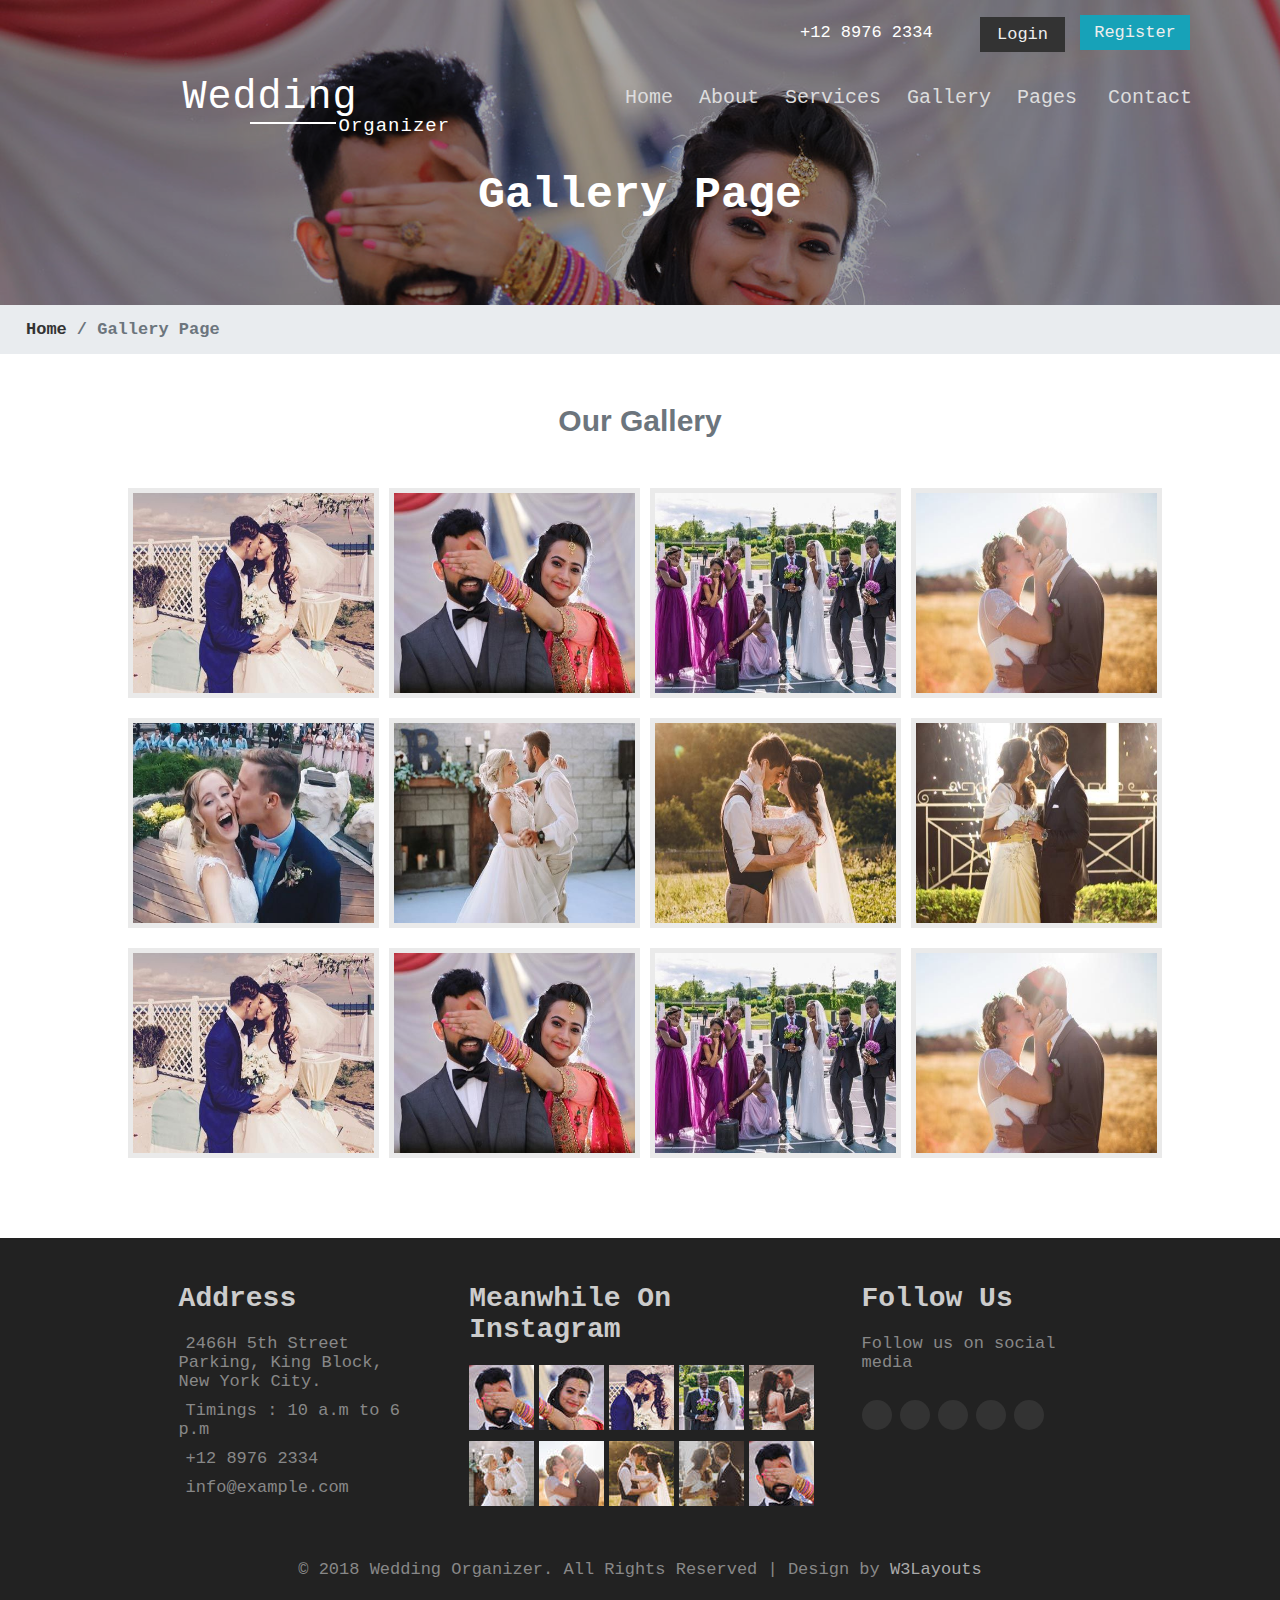
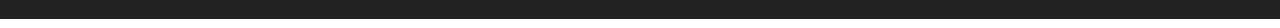
<file: gallery.html>
<!DOCTYPE html>
<html lang="en">
<head>
    <meta charset="UTF-8">
    <meta name="viewport" content="width=device-width, initial-scale=1.0">
    <link rel="stylesheet" href="https://cdnjs.cloudflare.com/ajax/libs/font-awesome/6.4.2/css/all.min.css"
        integrity="sha512-z3gLpd7yknf1YoNbCzqRKc4qyor8gaKU1qmn+CShxbuBusANI9QpRohGBreCFkKxLhei6S9CQXFEbbKuqLg0DA=="
        crossorigin="anonymous" referrerpolicy="no-referrer" />
    <title>Document</title>
    <link rel="stylesheet" href="wedding.css">
    <link rel="stylesheet" href="wedding.css">
    <!-- <link rel="stylesheet" href="576stylemax.css">
    <link rel="stylesheet" href="576stylemin.css">
    <link rel="stylesheet" href="768style.css">
    <link rel="stylesheet" href="992style.css">
    <link rel="stylesheet" href="1200style.css"> -->
</head>
<body>
    <div class="header about-header">
        <div class="background-color about-bg">
            <div class="ml-mr">
                <div class="top-header">
                    <div class="phone">
                        <i class="fa-solid fa-phone"></i> +12 8976 2334
                    </div>
                    <div class="login">
                        <input type="button" value="Login">
                    </div>
                    <div class="register">
                        <input type="button" value="Register">
                    </div>
                </div>
                <div class="sub-header">
                    <div class="logo">
                        <i class="fa-brands fa-empire"></i>Wedding
                        <div class="sub-logo">
                            <div class="line"></div>
                            Organizer
                        </div>
                    </div>
                    <div class="menu">
                        <ul>
                            <li><a href="wedding.html">Home</a></li>
                            <li><a href="about.html">About</a></li>
                            <li><a href="service.html">Services</a></li>
                            <li><a href="gallery.html">Gallery</a></li>
                            <li class="page-down"><a href="">Pages</a><i class="fa-solid fa-angle-down" style="  color: #ddd;
                                padding-left: 5px; font-size: 15px;"></i>
                                <div class="page-dropdown">
                                    <ul>
                                        <li><a href="error.html">Error Page</a></li>
                                        <li><a href="event.html">Event Page</a></li>
                                    </ul>
                                </div>
                            </li>
                            <li><a href="contact.html">Contact</a></li>
                        </ul>
                    </div>
                    <div class="menubar">
                        <i class="fa-solid fa-bars"></i>
                    </div>
                </div>
                <div class="about-text">
                    <h2>Gallery Page</h2>
                </div>
            </div>
        </div>
    </div>
    <div class="about-bar">
        <ul>
            <li class="home-menu"><a href="wedding.html">Home</a></li>
            <li>/ Gallery Page</li>
        </ul>
    </div>
    <div class="our-gallery">
        <div class="margin" >
            <div class="header-gallery">Our Gallery</div>
            <div class="gallery-img">
                <div class="img-ga">
                    <img src="image/g1.jpg" alt="">
                </div>
                <div class="img-ga">
                    <img src="image/g2.jpg" alt="">
                </div>
                <div class="img-ga">
                    <img src="image/g3.jpg" alt="">
                </div>
                <div class="img-ga">
                    <img src="image/g4.jpg" alt="">
                </div>
                <div class="img-ga">
                    <img src="image/g5.jpg" alt="">
                </div>
                <div class="img-ga">
                    <img src="image/g6.jpg" alt="">
                </div>
                <div class="img-ga">
                    <img src="image/g7.jpg" alt="">
                </div>
                <div class="img-ga">
                    <img src="image/g8.jpg" alt="">
                </div>
                <div class="img-ga">
                    <img src="image/g1.jpg" alt="">
                </div>
                <div class="img-ga">
                    <img src="image/g2.jpg" alt="">
                </div>
                <div class="img-ga">
                    <img src="image/g3.jpg" alt="">
                </div>
                <div class="img-ga">
                    <img src="image/g4.jpg" alt="">
                </div>

            </div>

        </div>
    </div>
    <div class="footer">
        <div class="footer-bg">
            <div class="margin-1 mg-padding ">
                <div class="content-gap">
                    <div class="wd-30">
                        <h3>Address</h3>
                        <p><i class="fa-solid fa-location-dot"></i>2466H 5th Street Parking, King
                            Block, New York City.</p>
                        <p><i class="fa-regular fa-clock"></i>Timings : 10 a.m to 6 p.m</p>
                        <p><i class="fa-solid fa-phone"></i>+12 8976 2334</p>
                        <p><i class="fa-solid fa-envelope"></i>info@example.com</p>
                    </div>
                    <div class="wd-40">
                        <h3>Meanwhile On Instagram</h3>
                        <div class="insta-img">
                            <div class="insta1"><img src="image/insta1.jpg" alt=""></div>
                            <div class="insta1"><img src="image/insta2.jpg" alt=""></div>
                            <div class="insta1"><img src="image/insta3.jpg" alt=""></div>
                            <div class="insta1"><img src="image/insta4.jpg" alt=""></div>
                            <div class="insta1"><img src="image/insta5.jpg" alt=""></div>
                            <div class="insta1"><img src="image/insta6.jpg" alt=""></div>
                            <div class="insta1"><img src="image/insta7.jpg" alt=""></div>
                            <div class="insta1"><img src="image/insta8.jpg" alt=""></div>
                            <div class="insta1"><img src="image/insta9.jpg" alt=""></div>
                            <div class="insta1"><img src="image/insta1.jpg" alt=""></div>
                        </div>
                    </div>
                    <div class="wd-30">
                        <h3>Follow Us</h3>
                        <p>Follow us on social media</p>
                        <ul>
                            <li><i class="fa-brands fa-facebook-f"></i></li>
                            <li><i class="fa-brands fa-twitter"></i></li>
                            <li><i class="fa-brands fa-google-plus-g"></i></li>
                            <li><i class="fa-brands fa-linkedin-in"></i></li>
                            <li><i class="fa-solid fa-rss"></i></li>
                        </ul>
                    </div>
                </div>
                <div class="copyright">
                    <p>&copy; 2018 Wedding Organizer. All Rights Reserved | Design by <a href="#">W3Layouts</a></p>
                </div>

            </div>
        </div>
    </div>
</body>
</html>
</file>
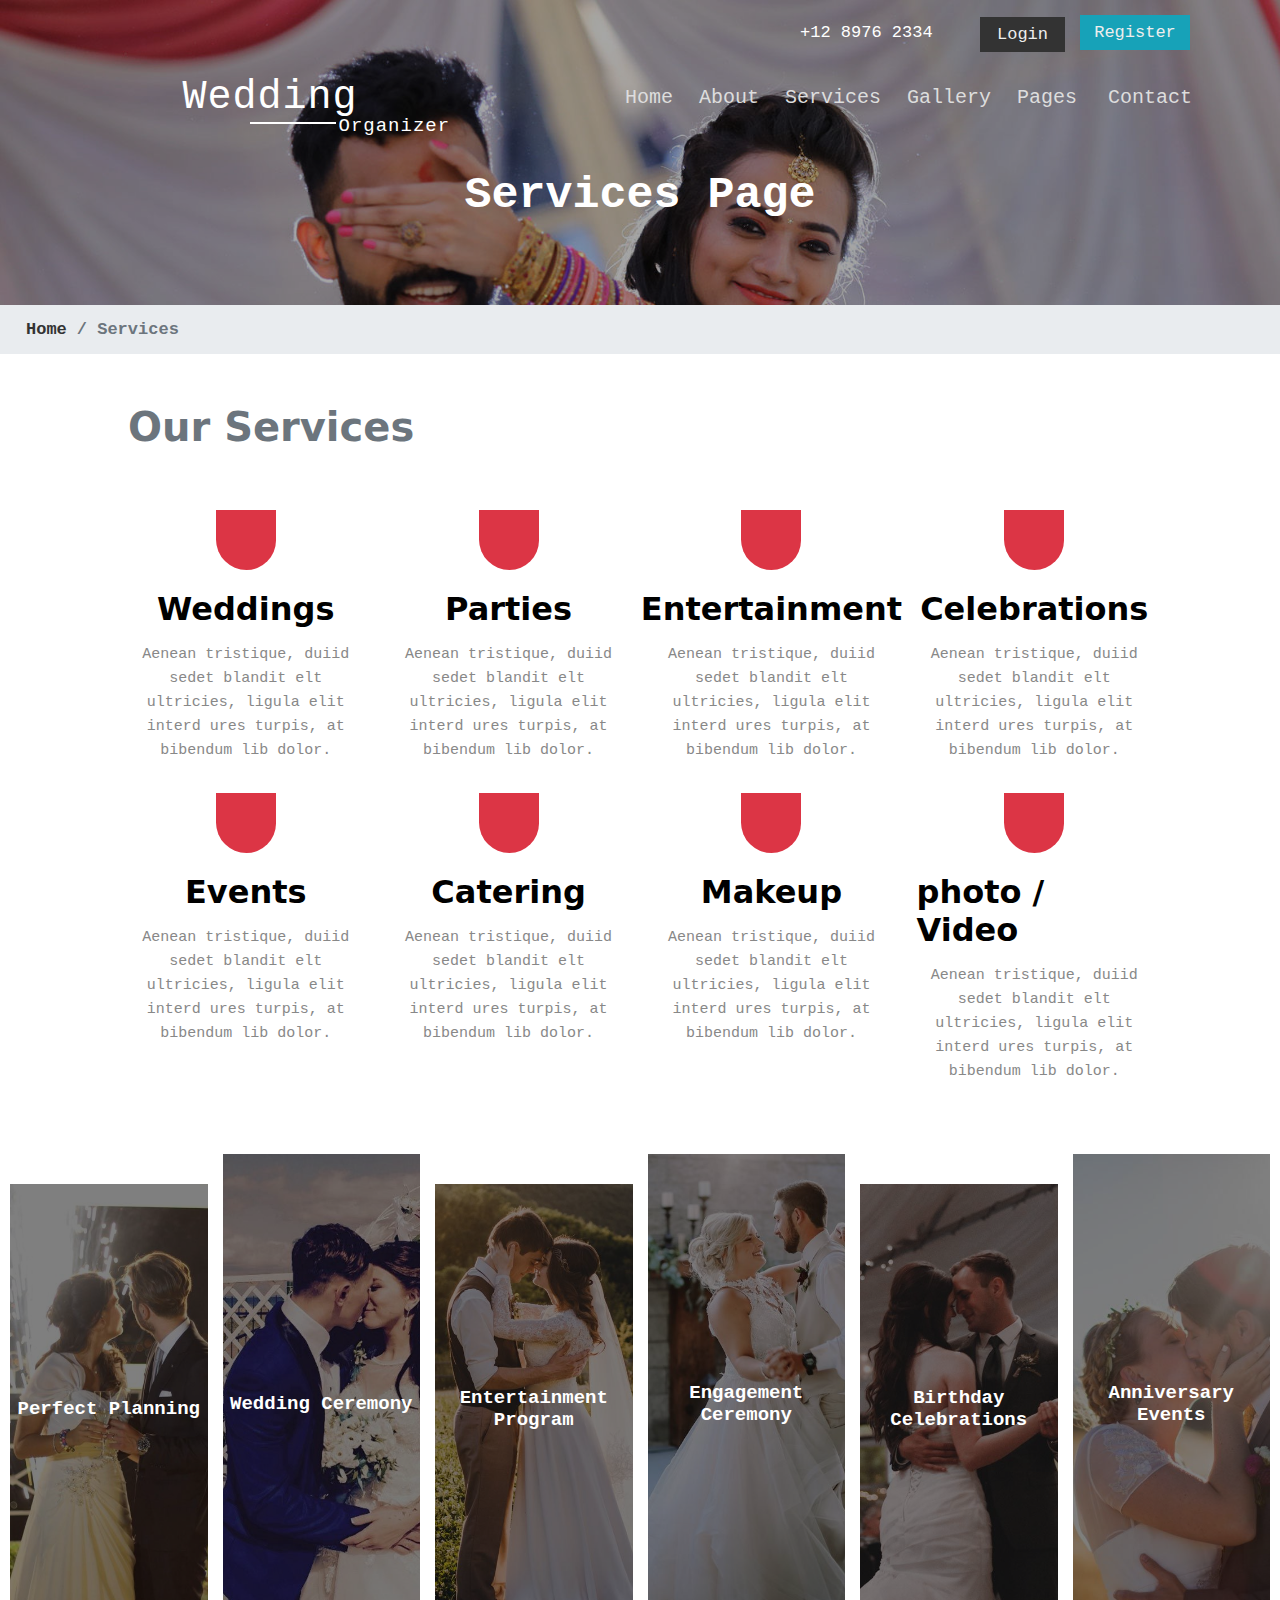
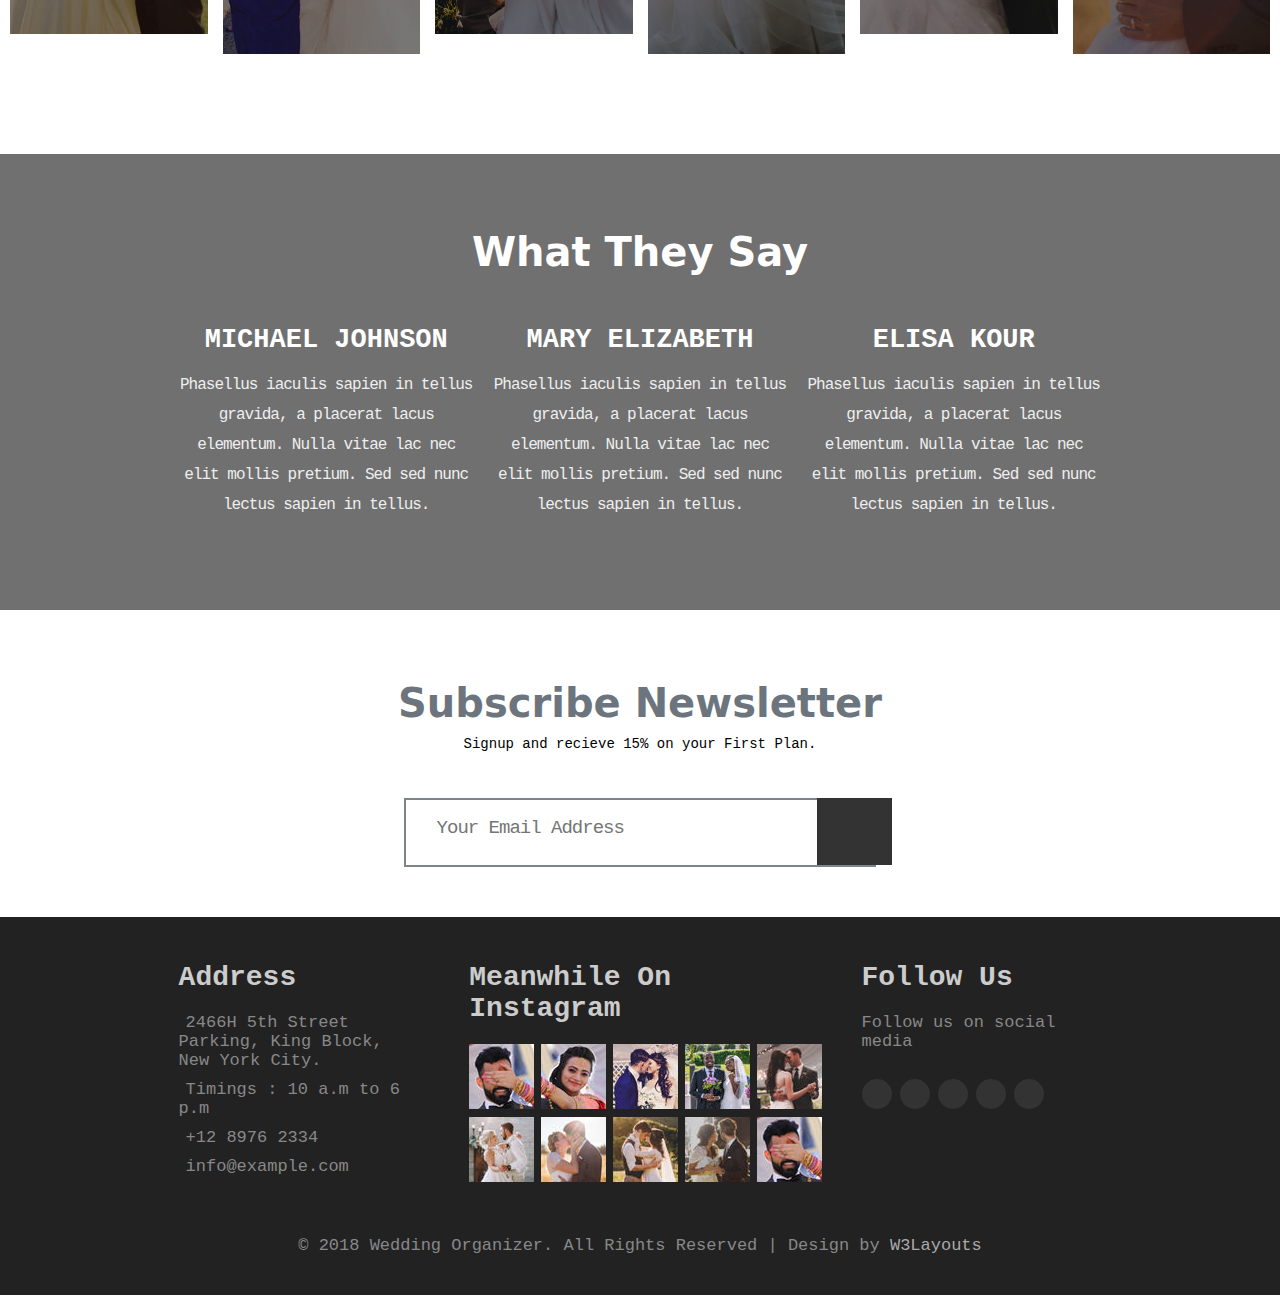
<file: service.html>
<!DOCTYPE html>
<html lang="en">
<head>
    <meta charset="UTF-8">
    <meta name="viewport" content="width=device-width, initial-scale=1.0">
    <link rel="stylesheet" href="https://cdnjs.cloudflare.com/ajax/libs/font-awesome/6.4.2/css/all.min.css"
        integrity="sha512-z3gLpd7yknf1YoNbCzqRKc4qyor8gaKU1qmn+CShxbuBusANI9QpRohGBreCFkKxLhei6S9CQXFEbbKuqLg0DA=="
        crossorigin="anonymous" referrerpolicy="no-referrer" />
    <title>Document</title>
    <link rel="stylesheet" href="wedding.css">
    <link rel="stylesheet" href="wedding.css">
    <link rel="stylesheet" href="576stylemax.css">
    <link rel="stylesheet" href="576stylemin.css">
    <link rel="stylesheet" href="768style.css">
    <link rel="stylesheet" href="992style.css">
    <link rel="stylesheet" href="1200style.css">
</head>
<body>
    <div class="header about-header">
        <div class="background-color about-bg">
            <div class="ml-mr">
                <div class="top-header">
                    <div class="phone">
                        <i class="fa-solid fa-phone"></i> +12 8976 2334
                    </div>
                    <div class="login">
                        <input type="button" value="Login">
                    </div>
                    <div class="register">
                        <input type="button" value="Register">
                    </div>
                </div>
                <div class="sub-header">
                    <div class="logo">
                        <i class="fa-brands fa-empire"></i>Wedding
                        <div class="sub-logo">
                            <div class="line"></div>
                            Organizer
                        </div>
                    </div>
                    <div class="menu">
                        <ul>
                            <li><a href="wedding.html">Home</a></li>
                            <li><a href="about.html">About</a></li>
                            <li><a href="service.html">Services</a></li>
                            <li><a href="gallery.html">Gallery</a></li>
                            <li class="page-down"><a href="">Pages</a><i class="fa-solid fa-angle-down" style="  color: #ddd;
                                padding-left: 5px; font-size: 15px;"></i>
                                <div class="page-dropdown">
                                    <ul>
                                        <li><a href="error.html">Error Page</a></li>
                                        <li><a href="event.html">Event Page</a></li>
                                    </ul>
                                </div>
                            </li>
                            <li><a href="contact.html">Contact</a></li>
                        </ul>
                    </div>
                    <div class="menubar">
                        <i class="fa-solid fa-bars"></i>
                    </div>
                </div>
                <div class="about-text">
                    <h2>Services Page </h2>
                </div>
            </div>
        </div>
    </div>
    <div class="about-bar">
        <ul>
            <li class="home-menu"><a href="wedding.html">Home</a></li>
            <li>/ Services</li>
        </ul>
    </div>
    <div class="service service-mt">
        <div class="margin">
            <div class="service-header">
                <h1>Our Services</h1>
            </div>
            <div class="info-wedding">
                <div class="servics-all">
                    <div class="logo1">
                        <i class="fa-solid fa-earth-asia"></i>
                    </div>
                    <div class="title">
                        <h1>Weddings</h1>
                    </div>
                    <div class="content">
                        <p>Aenean tristique, duiid sedet blandit elt ultricies, ligula elit interd ures turpis, at
                            bibendum lib dolor.</p>
                    </div>
                </div>
                <div class="servics-all">
                    <div class="logo1">
                        <i class="fa-solid fa-book"></i>
                    </div>
                    <div class="title">
                        <h1>Parties</h1>
                    </div>
                    <div class="content">
                        <p>Aenean tristique, duiid sedet blandit elt ultricies, ligula elit interd ures turpis, at
                            bibendum lib dolor.</p>
                    </div>
                </div>
                <div class="servics-all">
                    <div class="logo1">
                        <i class="fa-solid fa-gem"></i>
                    </div>
                    <div class="title">
                        <h1>Entertainment</h1>
                    </div>
                    <div class="content">
                        <p>Aenean tristique, duiid sedet blandit elt ultricies, ligula elit interd ures turpis, at
                            bibendum lib dolor.</p>
                    </div>
                </div>
                <div class="servics-all">
                    <div class="logo1">
                        <i class="fa-solid fa-book"></i>
                    </div>
                    <div class="title">
                        <h1>Celebrations</h1>
                    </div>
                    <div class="content">
                        <p>Aenean tristique, duiid sedet blandit elt ultricies, ligula elit interd ures turpis, at
                            bibendum lib dolor.</p>
                    </div>
                </div>
                <div class="servics-all">
                    <div class="logo1">
                        <i class="fa-solid fa-book"></i>
                    </div>
                    <div class="title">
                        <h1>Events</h1>
                    </div>
                    <div class="content">
                        <p>Aenean tristique, duiid sedet blandit elt ultricies, ligula elit interd ures turpis, at
                            bibendum lib dolor.</p>
                    </div>
                </div>
                <div class="servics-all">
                    <div class="logo1">
                        <i class="fa-solid fa-book"></i>
                    </div>
                    <div class="title">
                        <h1>Catering</h1>
                    </div>
                    <div class="content">
                        <p>Aenean tristique, duiid sedet blandit elt ultricies, ligula elit interd ures turpis, at
                            bibendum lib dolor.</p>
                    </div>
                </div>
                <div class="servics-all">
                    <div class="logo1">
                        <i class="fa-solid fa-book"></i>
                    </div>
                    <div class="title">
                        <h1>Makeup</h1>
                    </div>
                    <div class="content">
                        <p>Aenean tristique, duiid sedet blandit elt ultricies, ligula elit interd ures turpis, at
                            bibendum lib dolor.</p>
                    </div>
                </div>
                <div class="servics-all">
                    <div class="logo1">
                        <i class="fa-solid fa-book"></i>
                    </div>
                    <div class="title">
                        <h1>photo / Video</h1>
                    </div>
                    <div class="content">
                        <p>Aenean tristique, duiid sedet blandit elt ultricies, ligula elit interd ures turpis, at
                            bibendum lib dolor.</p>
                    </div>
                </div>
            </div>
            
        </div>
    </div>
    <div class="image">
        <div class="row">
            <div class="bg-img1 grid-1">
                <h4>Perfect Planning</h4>
            </div>
            <div class="bg-img2 grid-2">
                <h4>Wedding Ceremony</h4>
            </div>
            <div class="bg-img3 grid-1">
                <h4>Entertainment Program</h4>
            </div>
            <div class="bg-img4 grid-2">
                <h4>Engagement Ceremony</h4>
            </div>
            <div class="bg-img5 grid-1">
                <h4>Birthday Celebrations</h4>
            </div>
            <div class="bg-img6 grid-2">
                <h4>Anniversary Events</h4>
            </div>
        </div>
    </div>
    <div class="clients-main">
        <div class="bg-color">
            <div class="margin-1 mg-padding">
                <div class="clients-header">
                    <h1>What They Say</h1>
                </div>
                <div class="row-client">
                    <div class="item1">
                        <h5>
                            MICHAEL JOHNSON
                        </h5>
                        <p>Phasellus iaculis sapien in tellus gravida, a placerat lacus elementum. Nulla vitae lac nec
                            elit mollis pretium. Sed sed nunc lectus sapien in tellus.</p>
                    </div>
                    <div class="item1">
                        <h5>MARY ELIZABETH</h5>
                        <p>Phasellus iaculis sapien in tellus gravida, a placerat lacus elementum. Nulla vitae lac nec
                            elit mollis pretium. Sed sed nunc lectus sapien in tellus.</p>
                    </div>
                    <div class="item1">
                        <h5>ELISA KOUR</h5>
                        <p>Phasellus iaculis sapien in tellus gravida, a placerat lacus elementum. Nulla vitae lac nec
                            elit mollis pretium. Sed sed nunc lectus sapien in tellus.</p>
                    </div>
                </div>
            </div>
        </div>
    </div>
    <div class="Subscribe">
        <div class="margin-1">
            <div class="sub-1">
                <h1>Subscribe Newsletter</h1>
                <p>Signup and recieve 15% on your First Plan.</p>
            </div>
            <form action="" method="post">
                <div class="button">
                    <input type="email" placeholder="Your Email Address" required>
                    <div class="icon-but">
                        <i class="fa-solid fa-paper-plane"></i>
                    </div>
                </div>

            </form>
        </div>
    </div>
    <div class="footer">
        <div class="footer-bg">
            <div class="margin-1 mg-padding ">
                <div class="content-gap">
                    <div class="wd-30">
                        <h3>Address</h3>
                        <p><i class="fa-solid fa-location-dot"></i>2466H 5th Street Parking, King
                            Block, New York City.</p>
                        <p><i class="fa-regular fa-clock"></i>Timings : 10 a.m to 6 p.m</p>
                        <p><i class="fa-solid fa-phone"></i>+12 8976 2334</p>
                        <p><i class="fa-solid fa-envelope"></i>info@example.com</p>
                    </div>
                    <div class="wd-40">
                        <h3>Meanwhile On Instagram</h3>
                        <div class="insta-img">
                            <div class="insta1"><img src="image/insta1.jpg" alt=""></div>
                            <div class="insta1"><img src="image/insta2.jpg" alt=""></div>
                            <div class="insta1"><img src="image/insta3.jpg" alt=""></div>
                            <div class="insta1"><img src="image/insta4.jpg" alt=""></div>
                            <div class="insta1"><img src="image/insta5.jpg" alt=""></div>
                            <div class="insta1"><img src="image/insta6.jpg" alt=""></div>
                            <div class="insta1"><img src="image/insta7.jpg" alt=""></div>
                            <div class="insta1"><img src="image/insta8.jpg" alt=""></div>
                            <div class="insta1"><img src="image/insta9.jpg" alt=""></div>
                            <div class="insta1"><img src="image/insta1.jpg" alt=""></div>
                        </div>
                    </div>
                    <div class="wd-30">
                        <h3>Follow Us</h3>
                        <p>Follow us on social media</p>
                        <ul>
                            <li><i class="fa-brands fa-facebook-f"></i></li>
                            <li><i class="fa-brands fa-twitter"></i></li>
                            <li><i class="fa-brands fa-google-plus-g"></i></li>
                            <li><i class="fa-brands fa-linkedin-in"></i></li>
                            <li><i class="fa-solid fa-rss"></i></li>
                        </ul>
                    </div>
                </div>
                <div class="copyright">
                    <p>&copy; 2018 Wedding Organizer. All Rights Reserved | Design by <a href="#">W3Layouts</a></p>
                </div>

            </div>
        </div>
    </div>
</body>
</html>
</file>
<file: wedding.css>
* {
  margin: 0;
  padding: 0;
  font-family: monospace;
}

/* header */
.header {
  background-image: url(./image/banner.jpg);
  height: 800px;
  background-size: cover;
}
.background-color {
  background: #00000059;
  height: 800px;
}

.ml-mr {
  margin-left: 50px;
  margin-right: 50px;
}
.top-header {
  display: flex;
  justify-content: end;
  padding-top: 15px;
  align-items: center;
  margin-right: 65px;
}
.phone {
  width: 180px;
  color: white;
  font-size: 17px;
}
.login {
  width: 100px;
  height: 32px;
}
.login input {
  background: #333;
  color: #eee;
  font-size: 17px;
  width: 85px;
  height: 35px;
  border: none;
}
.register {
  width: 85px;
}
.register input {
  width: 110px;
  height: 35px;
  background: #17a2b8;
  color: #eee;
  border: none;
  font-size: 17px;
}
.sub-header {
  margin: 25px;
  display: flex;
}
.logo {
  width: 25%;
  display: flex;
  align-items: center;
  font-size: 40px;
  color: white;
  font-synthesis-style: 64px;
  letter-spacing: 1px;
  justify-content: end;
  position: relative;
}
.logo i {
  padding-right: 10px;
}
.line {
  width: 84px;
  position: absolute;
  top: 15px;
  right: 22px;
  border: 1px solid;
}
.sub-logo {
  position: absolute;
  top: 32px;
  font-size: 19px;
  width: 19px;
  padding-top: 8px;
}
.menu {
  display: flex;
  justify-content: end;
  width: 75%;
  align-content: center;
  align-items: center;
  font-size: 20px;
}

.menu ul {
  display: flex;
  list-style: none;
}
.menu ul li {
  padding: 0 13px 0 13px;
}

.menu ul li a:hover {
  text-decoration: underline;
  /* background-color: #fff; */
}
.menu ul li a {
  text-decoration: none;
  color: #ddd;
}
.sub-header .menubar {
  width: 0%;
  display: flex;
  justify-content: end;
  font-size: 30px;
}

.sub-header .menubar i {
  padding: 10px;
  border: none;
  height: 29px;
  width: 35px;
  text-align: center;
  color: #fff;
  background: #17a2b8;
  border-radius: 7px;
  display: none;
}

.page-down {
  position: relative;
  cursor: pointer;
}

.page-dropdown {
  position: absolute;
  width: 150px;
  height: 60px;
  border: 1px solid;
  padding: 10px 0;
  line-height: 29px;
  background: white;
  border-radius: 5px;
  display: none;
}

.page-dropdown ul {
  display: flex;
  flex-direction: column;
  font-size: 17px;
}

.page-dropdown ul li a {
  text-decoration: underline;
  color: #333;
}
.page-dropdown ul li a:hover{
  color: #333;
  text-decoration: underline;
}

/* .page-down:hover .page-dropdown {
  display: block;
} */

/* banner heading */

.banner-heading {
  width: 44%;
  height: 310px;
  margin: 0 auto;
  margin-top: 180px;
  text-transform: capitalize;
  text-align: left;
  color: #fff;
  border-bottom: 4px solid #fff;
  border-right: 4px solid #fff;
  position: relative;
}
.banner-right {
  position: absolute;
  width: 150px;
  border-top: 4px solid white;
  right: 0;
}
.banner-bottom {
  position: absolute;
  bottom: 0;
  height: 80px;
  border-left: 4px solid white;
}
.banner-heading h3 {
  font-size: 53px;
  text-shadow: 0 2px 2px black;
}
.button {
  display: flex;
  justify-content: center;
  margin-top: 15px;
}
.button a {
  width: 200px;
  height: 50px;
  display: flex;
  justify-content: center;
  align-items: center;
  text-decoration: none;
  color: #eee;
  font-size: 15px;
  background: #dc3545;
}
.button a:hover {
  background: #fff;
  color: #333;
}
.click-to-button {
  margin: 50px 0;
  text-align: center;
  font-size: 27px;
}
.rotate a {
  color: #fff;
}
.rotate {
  animation: bounce 2s infinite ease-in-out;
}
@keyframes bounce {
  0% {
    transform: translateY(0);
  }
  50% {
    transform: translateY(-30px);
  }
  100% {
    transform: translateY(0);
  }
}

/* welcome */

.welcome {
  height: auto;
  margin-top: 80px;
  margin-bottom: 80px;
}
.heading {
  text-align: center;
  font-size: 32px;
  color: #6c757d;
  font-weight: 900;
}
.heading h3 {
  font-weight: 900;
  font-family: sans-serif;
}

.row-welcome-grid {
  height: auto;
  margin: 40px 90px;
  display: flex;
  justify-content: space-between;
  flex-wrap: wrap;
}

.col {
  width: 31%;
  height: auto;
  gap: 25px;
}
.col-1 {
  display: flex;
  flex-direction: column;
  justify-content: space-between;
  padding: 0 10px;
}
.col h1 {
  margin-top: 30px;
  font-size: 36px;
  color: #333;
  font-weight: 600;
  text-align: center;
}
.col p {
  padding-top: 23px;
  font-size: 15px;
  color: #777;
  line-height: 30px;
}

.col .button-1 {
  margin: 25px 0;
}

.col .button-1 a {
  font-size: 20px;
  padding: 10px 15px;
  text-decoration: none;
  color: #fff;
  background: #333;
}
.col .image1 {
  width: 90%;
  height: auto;
  background: #f9f8fa;
  padding: 25px;
  /* border: 1px solid; */
}

.col .image1 h4 {
  color: #17a2b8;
  font-size: 25px;
}

.image {
  margin-bottom: 100px;
}
.row {
  display: grid;
  grid-template-columns: repeat(6, 1fr);
  justify-content: space-between;
  row-gap: 15px;
  column-gap: 15px;
  margin: 10px;
}
.bg-img1 {
  background-image: url(./image/bg-img1.jpg);
  background-size: cover;
  height: 500px;
}
.bg-img2 {
  background-image: url(./image/bg-img2.jpg);
  background-size: cover;
  height: 500px;
}
.bg-img3 {
  background-image: url(./image/bg-img3.jpg);
  background-size: cover;
  height: 500px;
}
.bg-img4 {
  background-image: url(./image/bg-img4.jpg);
  background-size: cover;
  height: 500px;
}
.bg-img5 {
  background-image: url(./image/bg-img5.jpg);
  background-size: cover;
  height: 500px;
}
.bg-img6 {
  background-image: url(./image/bg-img6.jpg);
  background-size: cover;
  height: 500px;
}
.grid-1 {
  height: 450px;
  margin-top: 30px;
  width: 100%;
  margin-left: 0px;
}
.grid-2 {
  width: 100%;
}
.row h4 {
  height: 100%;
  display: flex;
  justify-content: center;
  align-items: center;
  font-size: 25px;
  font-weight: 600;
  color: #fff;
  text-align: center;
  background: rgba(0, 0, 0, 0.5);
}
.image h4:hover {
  background: none;
}
.service {
  margin-bottom: 70px;
}
.margin {
  margin-left: 10%;
  margin-right: 10%;
}
.service-header h1 {
  font-size: 40px;
  color: #6c757d;
  font-weight: 900;
}

.info-wedding {
  width: 100%;
  height: auto;
  display: flex;
  justify-content: space-between;
  margin-top: 30px;
  margin-bottom: 30px;
  flex-wrap: wrap;
}
.servics-all {
  display: flex;
  flex-direction: column;
  align-items: center;
  width: 23%;
  height: auto;
}
.logo1 {
  width: 60px;
  height: 60px;
  display: flex;
  align-items: center;
  justify-content: center;
  border-radius: 0 0px 30px 31px;
  margin-top: 30px;
  margin-bottom: 20px;
  background-color: #dc3545;
}
.logo1 i {
  color: #fff;
  font-size: 20px;
}
.title {
  margin-bottom: 15px;
}
.content {
  text-align: center;
  font-size: 15px;
  color: #888;
  line-height: 24px;
}

.explore-all-services h4 {
  width: 229px;
  height: 46px;
  /* border: 1px solid; */
  display: flex;
  align-items: center;
  justify-content: center;
  font-size: 16px;
  cursor: pointer;
  background-color: #dc3545;
  color: #fff;
}
.explore-all-services {
  display: flex;
  justify-content: center;
}

.organizer {
  background: #17a2b8;
  height: 500px;
  position: relative;
}
.org {
  display: flex;
  flex-direction: column;
  align-items: center;
  margin-left: 15%;
  margin-right: 15%;
  justify-content: center;
  padding-top: 80px;
  color: #f8f9fa;
}
.org h3 {
  font-size: 40px;
  line-height: 73px;
}
.org p {
  width: 50%;
  text-align: center;
  font-size: 14px;
  line-height: 25px;
}
.detail {
  display: flex;
  flex-wrap: wrap;
}
.detail .venue {
  text-align: center;
  margin-top: 70px;
  width: 100%;
}
.venue h4 {
  font-size: 40px;
  color: #fff;
}
.venue p {
  font-size: 14px;
  margin-top: 10px;
  color: #fff;
}
.position-img1 {
  position: absolute;
  top: 0;
  left: 8%;
  width: auto;
  margin-left: 0;
}
.position-img1 img {
  height: 500px;
}
.position-img2 {
  position: absolute;
  right: 8%;
  top: 0;
  width: auto;
  margin-right: 0;
}
.position-img2 img {
  height: 500px;
}

/* commit */

.commit {
  height: auto;
}
.margin-1 {
  margin-left: 12%;
  margin-right: 12%;
}
.mg-padding {
  padding: 25px 25px 40px 25px;
}
.heading-commit {
  text-align: start;
  font-size: 32px;
  color: #6c757d;
  margin: 100px 0 50px 14px;
}
.row-grid {
  width: 100%;
  height: auto;
  /* border: 1px solid; */
  grid-template-columns: repeat(5, 1fr);
  display: grid;
  column-gap: 13px;
  row-gap: 35px;
}
.px-1 {
  width: 100%;
  height: auto;
  /* border: 1px solid; */
}

.team-info img {
  width: 100%;
}
.px-1 {
  position: relative;
}
.px-1 h4 {
  text-align: center;
  color: #333;
  font-size: 27px;
  letter-spacing: -1px;
  padding-top: 15px;
}
.px-1 p {
  text-align: center;
  color: #333;
  color: #777;
  padding-top: 11px;
  font-size: 15px;
}
.team-caption {
  position: absolute;
  bottom: 78px;
  left: 0;
  right: 0;
  background: #222;
  width: 100%;
  height: 0px;
  /* transition: 0.5s ease; */
  overflow: hidden;
}
.team-caption h4 {
  font-weight: 600;
  color: #fff;
  padding: 35px 0 20px 0;
}
.team-caption p {
  color: #999;
  letter-spacing: 1px;
  padding: 0px 0 15px 0;
}
.team-caption ul {
  display: flex;
  list-style: none;
  color: #888;
  justify-content: center;
}
.team-caption li {
  margin: 10px 3px 30px 3px;
  font-size: 10px;
}
.px-1:hover .team-caption {
  display: block;
  height: 50%;
}

/*  */
.clients-main {
  background-image: url(./image/bg.jpg);
  height: auto;
  width: 100%;
  background-position: center;
  background-size: cover;
  background-attachment: fixed;
}
.bg-color {
  background: rgba(51, 51, 51, 0.7);
  width: 100%;
  height: auto;
}

.clients-header {
  text-align: center;
  padding: 50px 0;
  font-size: 20px;
  color: #fff;
}
.row-client {
  width: 100%;
  height: auto;
  /* border: 1px solid; */
  display: flex;
  /* flex-direction: column; */
  flex-wrap: wrap;
  justify-content: space-between;
}

.row-client .item1 {
  width: 32%;
  height: auto;
  /* border: 1px solid; */
}

.item1 h5 {
  text-align: center;
  font-size: 27px;
  padding-bottom: 15px;
  color: #fff;
}

.item1 p {
  font-size: 16px;
  text-align: center;
  letter-spacing: -1px;
  color: #eee;
  line-height: 30px;
}

/* Subscribe */
.Subscribe {
  height: auto;
  padding-bottom: 50px;
}
.sub-1 {
  text-align: center;
  margin-top: 70px;
}
.sub-1 h1 {
  color: #6c757d;
  font-size: 40px;
  font-weight: 800;
}

.sub-1 p {
  font-size: 14px;
  margin-top: 10px;
}
.button {
  position: relative;
}
.button input {
  width: 53%;
  height: 55px;
  padding-left: 31px;
  margin-top: 31px;
  font-size: 19px;
  border: 2px solid;
}
.icon-but {
  position: absolute;
  right: 290px;
  bottom: 13px;
  width: 75px;
  height: 67px;
  display: flex;
  align-items: center;
  justify-content: center;
  border: 1px solid;
  top: 31px;
  font-size: 20px;
  background: #333;
  color: #fff;
  border: 0px solid;
}

/* footer */
.footer {
  height: auto;
  /* border: 1px solid; */
}
.footer-bg {
  background: #222;
  height: auto;
}
.wd-30 {
  width: 25%;
  height: auto;
  /* border:1px solid ; */
}
.wd-40 {
  width: 36%;
  height: auto;
  /* border:1px solid ; */
  padding: 0px 60px;
}
.content-gap {
  display: flex;
  margin-bottom: 50px;
  flex-wrap: wrap;
}

.wd-30 h3 {
  font-size: 28px;
  color: #ccc;
  padding: 20px 0;
}
.wd-30 p {
  font-size: 17px;
  color: #888;
  padding-bottom: 10px;
}
.wd-30 p i {
  margin-right: 7px;
}
.wd-40 h3 {
  font-size: 28px;
  color: #ccc;
  padding: 20px 0;
}
.insta-img {
  display: grid;
  height: auto;
  grid-template-columns: auto auto auto auto auto;
  column-gap: 5px;
  row-gap: 7px;
}
.insta-img img {
  width: auto;
}
.wd-30 ul {
  display: flex;
  padding-top: 18px;
}

.wd-30 ul li {
  list-style: none;
  height: 30px;
  width: 30px;
  border: none;
  display: flex;
  align-items: center;
  justify-content: center;
  border-radius: 15px;
  color: #777;
  background: #333;
  margin-right: 8px;
}

.copyright {
  text-align: center;
  font-size: 17px;
  color: #888;
}
.copyright p a {
  text-decoration: none;
  color: #aaa;
}
.copyright p a:hover {
  color: #999;
}

/* About Page */

.about-header,
.about-bg {
  height: auto;
}

.about-text {
  display: flex;
  justify-content: center;
  align-items: center;
  height: 100px;
  font-size: 30px;
  color: #fff;
  padding-bottom: 60px;
}
.about-bar {
  background-color: #e9ecef;
}
.about-bar ul {
  display: flex;
  font-size: 17px;
  padding: 15px 26px;
  font-weight: 600;
  list-style: none;
}

.about-bar ul a {
  text-decoration: none;
  color: #333;
}

.about-bar ul .home-menu {
  margin-right: 10px;
}

.about-bar ul li {
  color: #6c757d;
}
.company-fact {
  background-image: url(./image/banner.jpg);
  height: auto;
  width: 100%;
  background-position: center;
  background-size: cover;
  background-attachment: fixed;
}

.fact-header {
  margin: 20px 0px;
  font-weight: 600;
  font-size: 38px;
  color: #fff;
  letter-spacing: 1px;
}

.content-fact {
  width: 100%;
  height: 200px;
  /* border: 1px solid; */
  display:flex;
  flex-wrap: wrap;
}

.row-1 {
  width: 16%;
  height: auto;
  display: flex;
  flex-direction: column;
  align-items: center;
  justify-content: center;
}

.row-1 p {
  font-size: 40px;
  color: #17a2b8;
  font-family: sans-serif;
  margin-bottom: 20px;
  font-weight: 600;
}
.row-1 h4 {
  font-size: 20px;
  color: #ddd;
  font-family: sans-serif;
  letter-spacing: 1px;
}
.heading-1 {
  text-align: start;
}
.welcome-who {
  margin-top: 40px;
}
.grid-who {
  margin-top: 40px;
  justify-content: normal;
  display: flex;
  flex-direction: row;
}
.marginright{
  margin-right: 86px;
}
.col-who {
  width: 46%;
  /* border: 1px solid; */
  /* margin-right: 0; */
}
.col-who h4 {
  font-size: 24px;
  text-transform: capitalize;
  font-family: sans-serif;
  font-weight: 100;
  letter-spacing: 1px;
  line-height: 41px;
}

.col-who p {
  font-size: 15px;
  padding-top: 20px;
  color: #888;
  line-height: 24px;
  font-family: sans-serif;
  letter-spacing: 1px;
}
.col-who .image1 img {
  width: 100%;
  height: 350px;
}
.query {
  background-repeat: no-repeat;
  background-image: url(image/contact.jpg);
  background-position: center;
  height: auto;
  background-size: cover;
}

.query-find {
  width: 48%;
  padding: 30px 0;
}
.query-find h4 {
  font-size: 35px;
  font-weight: 600;
  font-family: sans-serif;
  letter-spacing: 1px;
  margin-bottom: 20px;
  color: #fff;
}
.query-find p {
  color: #ccc;
  font-size: 16px;
  line-height: 30px;
  font-family: sans-serif;
  letter-spacing: 1px;
  margin-bottom: 60px;
}
.query-find a {
  list-style: none;
  text-decoration: none;
  border: 2px solid;
  padding: 16px;
  font-size: 15px;
  color: #fff;
  font-family: sans-serif;
  letter-spacing: 2px;
}
.query-find a:hover {
  background: #fff;
  color: black;
  border: none;
}

/* Services */

.service-mt {
  margin-top: 50px;
}

/* Gallery */
.our-gallery {
  margin-bottom: 80px;
}

.header-gallery {
  display: flex;
  justify-content: center;
  font-size: 30px;
  font-weight: 900;
  font-family: sans-serif;
  margin: 50px;
  color: #6c757d;
}

.gallery-img {
  display: grid;
  grid-template-columns: repeat(4, 1fr);
  row-gap: 20px;
  column-gap: 20px;
}


.gallery-img .img-ga {
  width: 100%;
  border: 5px solid #eaeaea;
  height: 200px;
}
.gallery-img .img-ga img {
  width: 100%;
  height: 200px;
}

/* Error Page */

.error_page {
  margin: 50px;
  padding: 50px 0;
  text-transform: capitalize;
}

.error_page h3 {
  font-size: 45px;
  font-weight: 100;
}
.error_page h1 {
  color: #dc3545;
  font-size: 10em;
  display: flex;
  align-items: center;
  font-family: sans-serif;
}

.error_page h1 span {
  font-size: 50px;
  width: 15%;
  text-align: center;
  font-weight: 100;
}

.error_page p {
  font-size: 28px;
}

/* Event page */

.recent-event-header {
  margin: 50px;
  /* border: 1px solid; */
}

.event-header {
  color: #6c757d;
  font-size: 20px;
  padding: 15px 0 30px 0;
}

h1 {
  font-weight: 900;
  font-family: system-ui;
}

.event-content {
  /* border: 1px solid; */
  /* height: 500px; */
  display: flex;
  flex-wrap: wrap;
  justify-content: space-between;
}
.event-org {
  width: 31%;
  height: auto;
  border: 1px solid #6c757d61;
  margin-bottom: 50px;
  border-radius: 6px;
}

.event-img img {
  width: 100%;
  border-top-right-radius: 6px;
  border-top-left-radius: 6px;
}
.event-description {
  margin: 25px;
}
.event-description h3 {
  font-size: 21px;
  text-transform: uppercase;
  font-weight: 700;
  font-family: system-ui;
  letter-spacing: 1px;
}

.event-description p {
  color: #888;
  margin-top: 14px;
  font-size: 14px;
  line-height: 25px;
}

/* Contact page */

.addressinfo {
  width: 100%;
  height: auto;
  display: flex;
  justify-content: space-between;
  margin-bottom: 50px;
  flex-wrap: wrap;
}
.address , .email,.phoneinfo{
  width: 32%;
  height: auto;
}

.infoaddress {
  margin: 0 10%;
  text-align: center;
}
.infoaddress i {
  font-size: 29px;
  line-height: 56px;
  color: #dc3545;
}
.infoaddress h2 {
  text-transform: uppercase;
  font-weight: 600;
  font-size: 20px;
  letter-spacing: 1px;
  line-height: 40px;
}
.infoaddress p {
  color: #7c848c;
  font-size: 15px;
  line-height: 27px;
}

.infoabout {
  width: 100%;
  height: auto;
  display: flex;
  justify-content: space-between;
  margin-bottom: 50px;
  flex-wrap: wrap;
}

.formdetails {
  width: 48%;
  height: auto;
  margin-bottom: 0;
  
}
.donationdetails {
  width: 49%;
  height: auto;
  margin-bottom: 0;
}

.formdetails input[type="text"],
[type="email"],
textarea {
  width: 100%;
  height: 25px;
  border: none;
  border-bottom: 2px solid;
  font-size: 20px;
  outline: none;
  color: #7c848c;
  letter-spacing: -1px;
  padding-bottom: 10px;
}
.bgimg {
  background-image: url(./image/contact.jpg);
  width: 100%;
  height: 360px;
  background-size: cover;
  background-position: center;
}

.contentlayer {
  background: rgba(0, 0, 0, 0.6);
  height: 100%;
  color: #eee;
  font-size: 25px;
}
.contentlayer h3 {
  text-transform: capitalize;
}
.contactinfo {
  padding: 17% 10%;
  line-height: 45px;
}
.mapdirection {
  width: 100%;
}
.name , .emailinput ,.telephone , .meassage{
  margin: 10px 20px 30px 0;
} 
#meassage_input{
  padding-bottom: 50px;
}

button{
  width: 128px;
  height: 43px;
  font-size: 20px;
  border: none;
  background-color: #dc3545;
  color: #fff;
  border-radius: 5px;
  font-family: sans-serif;
}

button:hover{
  background-color: #333;
}
</file>
<file: 576stylemax.css>
@media (max-width: 576px) {
  .ml-mr {
    margin-left: 20px;
    margin-right: 20px;
  }
  .login {
    width: 88px;
  }
  .login input {
    font-size: 15px;
    width: 78px;
  }
  .register input {
    font-size: 15px;
    width: 100px;
  }
  .register {
    width: 40px;
  }
  .phone {
    font-size: 15px;
  }
  .phone i {
    font-size: 11px;
  }
  .logo {
    width: 40%;
    font-size: 30px;
  }
  .sub-logo {
    top: 25px;
    font-size: 17px;
    width: 17px;
  }
  .line {
    width: 55px;
    top: 18px;
  }

  .menu {
    display: none;
  }
  .sub-header {
    margin: 25px 0;
  }
  .sub-header .menubar {
    width: 59%;
    font-size: 20px;
  }
  .sub-header .menubar i {
    height: 20px;
    width: 25px;
  }
  .banner-heading {
    width: 90%;
    height: 250px;
  }
  .banner-heading h3 {
    font-size: 46px;
  }
  .row-welcome-grid {
    margin: 40px 25px 40px 0;
  }
  .col3 {
    width: 100%;
  }
  .col3 h1 {
    text-align: start;
  }
  .col4 {
    width: 100%;
    height: 405px;
    padding: 10px 0;
  }

  .row {
    display: grid;
    grid-template-columns: repeat(1, 1fr);
    row-gap: 20px;
    column-gap: 20px;
    margin: 20px;
  }

  .grid-1 {
    margin-top: 0px;
  }
  .grid-2 {
    width: 100%;
  }
  .margin {
    margin-left: 5%;
    margin-right: 5%;
  }
  .servics-all {
    width: 100%;
  }
  .organizer {
    background: #17a2b8;
    height: auto;
  }
  .org {
    margin-left: 5%;
    margin-right: 5%;
  }
  .org h3 {
    font-size: 39px;
    font-weight: 600;
    line-height: 43px;
    text-align: center;
  }
  .org p {
    width: 100%;
    margin-top: 33px;
  }
  .detail {
    justify-content: space-between;
  }
  .detail .venue {
    margin-top: 40px;
    margin-bottom: 30px;
  }
  .position-img1 {
    position: static;
    left: 0;
    margin-left: 7%;
    width: 41%;
    padding-bottom: 25px;
  }
  .position-img1 img {
    width: 100%;
  }
  .position-img2 {
    position: static;
    right: 0;
    width: 41%;
    margin-right: 7%;
    padding-bottom: 25px;
  }
  .position-img2 img {
    width: 100%;
  }
  .venue p {
    font-size: 12px;
  }
  .margin-1 {
    margin-left: 0%;
    margin-right: 0%;
  }
  .heading-commit {
    margin: 100px 0 44px 20px;
  }
  .row-grid {
    grid-template-columns: repeat(2, 1fr);
  }
  .team-caption {
    bottom: 71px;
  }
  .px-1 h4 {
    font-size: 21px;
  }
  .clients-header {
    font-size: 15px;
  }
  .row-client .item1 {
    width: 100%;
    height: auto;
    padding-bottom: 50px;
  }
  .button input {
    width: 70%;
    height: 55px;
  }
  .icon-but {
    right: 20px;
  }
  .wd-30 {
    width: 80%;
  }
  .wd-40 {
    width: 98%;
    padding: 0px 0px;
  }
  .insta-img img {
    width: auto;
  }

  /* About Page */
  .fact-header {
    font-size: 25px;
  }
  .heading {
    font-size: 30px;
  }
  .col3 h1 {
    font-size: 30px;
  }
  .content-fact {
    margin-bottom: 40%;
  }
  .row-1 {
    width: 50%;
    padding-bottom: 40px;
  }
  .grid-who {
    flex-direction: column;
  }

  .col-who {
    width: 100%;
    margin-bottom: 40px;
  }
  .col-who h4 {
    font-size: 20px;
  }
  .col-who .image1 img {
    height: 290px;
  }
  .query-find {
    width: 100%;
  }
  .sub-1 h1 {
    font-size: 25px;
  }
  .sub-1 p {
    font-size: 13px;
  }

  /* gallery */
.gallery-img {
  grid-template-columns: repeat(1, 1fr);

}
.gallery-img .img-ga {
  width: 100%;
  border: 5px solid #eaeaea;
  height: 300px;
}
.gallery-img .img-ga img {
  width: 100%;
  height: 300px;
}
  /* error page */
  .error_page {
    margin: 0;
  }
  .error_page h1 {
    font-size: 5em;
  }
  .error_page h3 {
    font-size: 29px;}
    
.error_page p {
    font-size: 19px;
}

.error_page h1 span {
    font-size: 31px;
  }
  /* event page */
.margin-2{
  margin-left: 0;
  margin-right: 0;
}
.event-org {
  width: 100%;
}

/* Contact page */
.formdetails {
  width: 100%;
  margin-bottom: 20px;
}
.donationdetails{
  width: 100%;
}
.address , .email,.phoneinfo{
  width: 100%;
}
}
</file>
<file: 576stylemin.css>
@media (min-width: 576px) {
  .ml-mr {
    margin-left: 20px;
    margin-right: 20px;
  }
  .login {
    width: 88px;
  }
  .login input {
    font-size: 15px;
    width: 78px;
  }
  .register input {
    font-size: 15px;
    width: 100px;
  }
  .register {
    width: 40px;
  }
  .phone {
    font-size: 15px;
  }
  .phone i {
    font-size: 11px;
  }
  .logo {
    width: 40%;
    font-size: 35px;
  }
  .sub-logo {
    top: 30px;
    font-size: 17px;
    width: 17px;
  }
  .line {
    width: 65px;
    top: 18px;
  }

  .menu {
    display: none;
  }
  .sub-header {
    margin: 25px 0;
  }
  .sub-header .menubar {
    width: 59%;
    font-size: 25px;
  }
  .sub-header .menubar i {
    height: 23px;
    width: 30px;
  }
  .banner-heading {
    width: 90%;
    height: 250px;
  }
  .banner-heading h3 {
    font-size: 46px;
  }
  .row-welcome-grid {
    margin: 40px 25px 40px 0px;
  }
  .col3 {
    width: 100%;
  }
  .col3 h1 {
    text-align: start;
  }
  .col4 {
    width: 44%;
    height: 555px;
  }

  .row {
    grid-template-columns: repeat(2, 1fr);
    row-gap: 20px;
    column-gap: 20px;
    margin: 20px;
  }

  .grid-1 {
    height: auto;
    margin-top: 0px;
  }
  .grid-2 {
    width: 100%;
  }
  .margin {
    margin-left: 5%;
    margin-right: 5%;
  }
  .servics-all {
    width: 46%;
  }

  /*  */
  .organizer {
    background: #17a2b8;
    height: auto;
  }
  .org {
    margin-left: 5%;
    margin-right: 5%;
  }
  .org h3 {
    font-size: 28px;
    font-weight: 600;
  }
  .org p {
    width: 100%;
  }
  .detail {
    justify-content: space-between;
  }
  .detail .venue {
    margin-top: 40px;
    margin-bottom: 30px;
  }
  .position-img1 {
    position: static;
    left: 0;
    margin-left: 7%;
    width: 41%;
    padding-bottom: 25px;
  }
  .position-img1 img {
    width: 100%;
  }
  .position-img2 {
    position: static;
    right: 0;
    width: 41%;
    margin-right: 7%;
    padding-bottom: 25px;
  }
  .position-img2 img {
    width: 100%;
  }
  .margin-1 {
    margin-left: 2%;
    margin-right: 2%;
  }
  .heading-commit {
    margin: 100px 0 44px 20px;
  }
  .row-grid {
    grid-template-columns: repeat(3, 1fr);
  }
  .team-caption {
    bottom: 71px;
  }
  .px-1 h4 {
    font-size: 21px;
  }
  .clients-header {
    font-size: 20px;
  }
  .row-client .item1 {
    width: 100%;
    height: auto;
    padding-bottom: 50px;
  }
  .button input {
    width: 74%;
    height: 55px;
  }
  .icon-but {
    right: 53px;
  }
  .wd-30 {
    width: 43%;
  }
  .wd-40 {
    width: 42%;
    padding: 0px 30px;
  }
  .insta-img img {
    width: 43px;
  }
  /* About Page */

  .heading {
    font-size: 30px;
  }
  .col3 h1 {
    font-size: 30px;
  }
  .content-fact {
    margin-bottom: 40px;
  }
  .row-1 {
    width: 32%;
    padding-bottom: 40px;
  }
  .grid-who {
    flex-direction: column;
  }

  .col-who {
    width: 100%;
    margin-bottom: 40px;
  }
  .query-find {
    width: 100%;
  }
/* gallery */
.gallery-img {
  grid-template-columns: repeat(2, 1fr);

}
.gallery-img .img-ga {
  width: 100%;
  border: 5px solid #eaeaea;
  height: 200px;
}
.gallery-img .img-ga img {
  width: 100%;
  height: 200px;
}

  /* error page */
  .error_page {
    margin: 0;
  }
  .error_page h1 {
    font-size: 5em;
  }
  .error_page h3 {
    font-size: 29px;}
    
.error_page p {
    font-size: 19px;
}
.error_page h1 span {
  font-size: 31px;
}
/* event page */
.margin-2{
  margin-left: 0;
  margin-right: 0;
}
.event-org {
  width: 100%;
}

/* Contact page */
.formdetails {
  width: 100%;
  margin-bottom: 20px;
}
.donationdetails{
  width: 100%;
}
.address , .email,.phoneinfo{
  width: 100%;
}
}
</file>
<file: 768style.css>
@media (min-width: 768px) {
  .ml-mr {
    margin-left: 20px;
    margin-right: 20px;
  }
  .register {
    width: 70px;
  }
  .logo {
    width: 30%;
    font-size: 35px;
  }

  .sub-logo {
    top: 30px;
  }
  .line {
    width: 74px;
    top: 18px;
  }
  .menu {
    display: none;
  }
  .sub-header .menubar {
    width: 65%;
  }
  .sub-header .menubar i {
    display: block;
  }
  .banner-heading {
    width: 73%;
    height: 220px;
  }

  .banner-heading h3 {
    font-size: 44px;
  }
  .row-welcome-grid {
    margin: 40px 30px;
  }
  .col3 {
    width: 100%;
  }
  .col3 h1 {
    text-align: start;
  }
  .col4 {
    width: 44%;
    height: 485px;
  }

  .row {
    grid-template-columns: repeat(3, 1fr);
    row-gap: 1px;
    column-gap: 2px;
  }

  .grid-1 {
    height: 450px;
    margin-top: 30px;
    width: 90%;
    margin-left: 12px;
  }
  .grid-2 {
    width: 100%;
  }
  .margin {
    margin-left: 5%;
    margin-right: 5%;
  }
  .servics-all {
    width: 46%;
  }

  /*  */
  .organizer {
    background: #17a2b8;
    height: auto;
  }
  .org {
    margin-left: 5%;
    margin-right: 5%;
  }
  .org h3 {
    font-size: 30px;
    font-weight: 600;
  }
  .org p {
    width: 100%;
  }
  .detail {
    justify-content: space-between;
  }
  .detail .venue {
    margin-top: 40px;
    margin-bottom: 30px;
  }
  .position-img1 {
    position: static;
    left: 0;
    width: 41%;
    margin-left: 7%;
  }
  .position-img1 img {
    width: 100%;
  }
  .position-img2 {
    position: static;
    right: 0;
    width: 41%;
    margin-right: 7%;
  }
  .position-img2 img {
    width: 100%;
  }
  .margin-1 {
    margin-left: 2%;
    margin-right: 2%;
  }
  .heading-commit {
    margin: 100px 0 44px 20px;
  }
  .row-grid {
    grid-template-columns: repeat(3, 1fr);
  }
  .team-caption {
    bottom: 72px;
  }
  .clients-header {
    font-size: 20px;
  }
  .row-client .item1 {
    width: 48%;
    height: auto;
    padding-bottom: 50px;
  }
  .button input {
    width: 65%;
    height: 55px;
  
  }
  .icon-but {
    position: absolute;
    right: 113px;
  }
  .wd-30 {
    width: 35%;
}
.wd-40 {
  width: 45%;
}
  .wd-40 h3 {
    font-size: 25px;
}
.insta-img img{
  width: 50px;

}
/* About Page */
.content-fact{
  margin-bottom: 40px;
}
.row-1 {
  width: 32%;
  padding-bottom: 40px;
}
.grid-who {
flex-direction: column;
}
.col-who{
  width: 100%;
  margin-bottom: 40px;

}
.query-find{
  width: 100%;
}
/* Gallery */
.gallery-img {
  grid-template-columns: repeat(4, 1fr);

}
.gallery-img .img-ga {
  height: 130px;
}
.gallery-img .img-ga img {
  height: 130px;
}
/* error page */
.error_page{
  margin: 0;
}
.error_page h1{
  font-size: 6em;
}
.error_page h1 span {
  font-size: 31px;
}
/* event page */
.margin-2{
  margin-left: 0;
  margin-right: 0;
}
.event-org {
  width: 48%;
}

/* Contact page */
.formdetails {
  width: 100%;
  margin-bottom: 20px;
}
.donationdetails{
  width: 100%;
}
.address , .email,.phoneinfo{
  width: 32%;
}
}
</file>
<file: 992style.css>
@media (min-width: 992px) {
  .ml-mr {
    margin-left: 20px;
    margin-right: 20px;
  }
  .menu {
    display: flex;
    justify-content: end;
    width: 75%;
    align-content: center;
    align-items: center;
    font-size: 20px;
  }
  .logo {
    width: 25%;
  }
  .sub-header .menubar {
    width: 0;
  }
  .sub-header .menubar i {
    width: 0;
    display: none;
  }
  .banner-heading {
    width: 50%;
    height: 270px;
  }
  .banner-heading h3 {
    font-size: 45px;
  }
  .row-welcome-grid {
    margin: 40px 30px;
    height: 465px;
  }
  .col {
    width: 29%;
  }
  .row {
    grid-template-columns: repeat(6, 1fr);
    margin: 10px;
    row-gap: 15px;
    column-gap: 15px;
  }
  .bg-img1 {
    background-image: url(./image/bg-img1.jpg);
    background-size: cover;
    height: 450px;
  }
  .bg-img2 {
    background-image: url(./image/bg-img2.jpg);
    background-size: cover;
    height: 500px;
  }
  .bg-img3 {
    background-image: url(./image/bg-img3.jpg);
    background-size: cover;
    height: 500px;
  }
  .bg-img4 {
    background-image: url(./image/bg-img4.jpg);
    background-size: cover;
    height: 500px;
  }
  .bg-img5 {
    background-image: url(./image/bg-img5.jpg);
    background-size: cover;
    height: 500px;
  }
  .bg-img6 {
    background-image: url(./image/bg-img6.jpg);
    background-size: cover;
    height: 500px;
  }
  .grid-1 {
    width: 100%;
    height: 400px;
    margin-top: 30px;
    margin-left: 0px;
  }
  .grid-2 {
    width: 100%;
    height: 450px;
  }
  .row h4{
    font-size: 19px;
  }
  .margin {
    margin-left: 5%;
    margin-right: 5%;
  }
  .organizer {
    height: 500px;
  }
  .org{
    margin-left: 0;
    margin-right: 0;

}
  .org h3 {
    font-size: 27px;
  }
  .org p {
    width: 50%;
    font-size: 12px;
  }
  .detail .venue{
    margin-top: 70px;
  }
  .position-img1 {
    position: absolute;
   left: 0;
    width: auto;
    top: 0;
    margin-left: 0;
  }
  .position-img1 img {
    width: 100%;
  }
  .position-img2 {
    position: absolute;
    width: auto;
    right: 0;
    top: 0;
    margin-right: 0;
  }
  .margin-1 {
    margin-left: 2%;
    margin-right: 2%;
}
.team-caption {
  bottom: 72px;
}
.team-caption h4{
  font-weight: 600;
  color: #fff;
  padding: 35px 0 20px 0;
  font-size: 23px;
}
.px-1 h4 {
  font-size: 22px;
}
.clients-header{
  font-size: 20px;
}
.row-grid{
  grid-template-columns: repeat(5, 1fr);
}
.row-client .item1{
  width: 32%;
  height: auto;
}

.button input {
  width: 48%;
  height: 55px;

}
.wd-40 h3 {
  font-size: 26px;}
.icon-but {
  right: 231px;
}
.insta-img img{
  width: auto;

}
/* About Page */
.gallery-img {
  grid-template-columns: repeat(4, 1fr);

}
.row-welcome-grid {
  margin: 40px 10px;
}

.row-2{
  width: 32%;
}
/* Gallery */
.gallery-img .img-ga {
  height: 200px;
}
.gallery-img .img-ga img {
  height: 200px;
}

/* error page */
.error_page{
  margin: 0;
}
.error_page h1{
  font-size: 8em;
}

/* event page */
.margin-2{
  margin-left: 0;
  margin-right: 0;
}

/* Contact page */
.formdetails {
  width: 48%;
  margin-bottom: 0;
}
.donationdetails {
  width: 49%;
  margin-bottom: 0;
}
.address , .email,.phoneinfo{
  width: 32%;
}
}
</file>
<file: 1200style.css>
@media (min-width: 1200px) {
  .header {
    background-image: url(./image/banner.jpg);
    height: 800px;
  }
  .background-color {
    background: #00000059;
    height: 800px;
  }

  .ml-mr {
    margin-left: 50px;
    margin-right: 50px;
  }
  .top-header {
    display: flex;
    justify-content: end;
    padding-top: 15px;
    align-items: center;
    margin-right: 65px;
  }
  .phone {
    width: 180px;
    color: white;
    font-size: 17px;
  }
  .login {
    width: 100px;
    height: 32px;
  }
  .login input {
    background: #333;
    color: #eee;
    font-size: 17px;
    width: 85px;
    height: 35px;
    border: none;
  }
  .register {
    width: 85px;
  }
  .register input {
    width: 110px;
    height: 35px;
    background: #17a2b8;
    color: #eee;
    border: none;
    font-size: 17px;
  }
  .sub-header {
    margin: 25px;
    display: flex;
  }
  .logo {
    width: 25%;
    display: flex;
    align-items: center;
    font-size: 40px;
    color: white;
    font-synthesis-style: 64px;
    letter-spacing: 1px;
    justify-content: end;
    position: relative;
  }
  .logo i {
    padding-right: 10px;
  }
  .line {
    width: 84px;
    position: absolute;
    top: 15px;
    right: 22px;
    border: 1px solid;
  }
  .sub-logo {
    position: absolute;
    top: 32px;
    font-size: 19px;
    width: 19px;
    padding-top: 8px;
  }
  .menu {
    display: flex;
    justify-content: end;
    width: 75%;
    align-content: center;
    align-items: center;
    font-size: 20px;
  }

  .menu ul {
    display: flex;
    list-style: none;
  }
  .menu ul li {
    padding: 0 13px 0 13px;
  }

  .menu ul li a:hover {
    text-decoration: underline;
    color: #fff;
  }
  .menu ul li a {
    text-decoration: none;
    color: #ddd;
  }

  .page-down {
    position: relative;
    cursor: pointer;
  }

  .page-dropdown {
    position: absolute;
    width: 150px;
    height: 60px;
    border: 1px solid;
    padding: 10px 0;
    line-height: 29px;
    background: white;
    border-radius: 5px;
    display: none;
  }

  .page-dropdown ul {
    display: flex;
    flex-direction: column;
    font-size: 17px;
  }

  .page-dropdown ul li a {
    color: #333;
  }

  .page-down:hover .page-dropdown {
    display: block;
  }
  .sub-header .menubar {
    width: 0;
  }
  .sub-header .menubar i {
    display: none;
  }
  .banner-heading {
    width: 44%;
    height: 310px;
    margin: 0 auto;
    margin-top: 175px;
    text-transform: capitalize;
    text-align: left;
    color: #fff;
    border-bottom: 4px solid #fff;
    border-right: 4px solid #fff;
    position: relative;
  }
  .banner-right {
    position: absolute;
    width: 150px;
    border-top: 4px solid white;
    right: 0;
  }
  .banner-bottom {
    position: absolute;
    bottom: 0;
    height: 80px;
    border-left: 4px solid white;
  }
  .banner-heading h3 {
    font-size: 53px;
    text-shadow: 0 2px 2px black;
  }
  .button {
    display: flex;
    justify-content: center;
    margin-top: 15px;
  }
  .button a {
    width: 200px;
    height: 50px;
    display: flex;
    justify-content: center;
    align-items: center;
    text-decoration: none;
    color: #eee;
    font-size: 15px;
    background: #dc3545;
  }
  .button a:hover {
    background: #fff;
    color: #333;
  }
  .welcome {
    height: auto;
    margin-top: 80px;
    margin-bottom: 80px;
  }
  .heading {
    text-align: center;
    font-size: 32px;
    color: #6c757d;
    font-weight: 900;
  }
  .heading h3 {
    font-weight: 900;
    font-family: sans-serif;
  }
  .row-welcome-grid {
    /* border: 1px solid; */
    height: auto;
    margin: 40px 90px;
    display: flex;
    justify-content: space-between;
    flex-wrap: wrap;
  }

  .col {
    width: 31%;
    /* border: 1px solid; */
    height: auto;
  }
  .col-1 {
    display: flex;
    flex-direction: column;
    justify-content: space-between;
    padding: 0 10px;
  }
  .col h1 {
    margin-top: 30px;
    font-size: 36px;
    color: #333;
    font-weight: 600;
    text-align: center;
  }
  .col p {
    padding-top: 23px;
    font-size: 15px;
    color: #777;
    line-height: 30px;
  }

  .col .button-1 {
    margin: 25px 0;
  }

  .col .button-1 a {
    font-size: 20px;
    padding: 10px 15px;
    text-decoration: none;
    color: #fff;
    background: #333;
  }
  .col .image1 {
    width: 90%;
    height: auto;
    background: #f9f8fa;
    padding: 25px;
    /* border: 1px solid; */
  }

  .col .image1 h4 {
    color: #17a2b8;
    font-size: 25px;
  }
  .row {
    display: grid;
    grid-template-columns: repeat(6, 1fr);
    justify-content: space-between;
    row-gap: 15px;
    column-gap: 15px;
    margin: 10px;
  }
  .bg-img1 {
    background-image: url(./image/bg-img1.jpg);
    background-size: cover;
    height: 500px;
  }
  .bg-img2 {
    background-image: url(./image/bg-img2.jpg);
    background-size: cover;
    height: 500px;
  }
  .bg-img3 {
    background-image: url(./image/bg-img3.jpg);
    background-size: cover;
    height: 500px;
  }
  .bg-img4 {
    background-image: url(./image/bg-img4.jpg);
    background-size: cover;
    height: 500px;
  }
  .bg-img5 {
    background-image: url(./image/bg-img5.jpg);
    background-size: cover;
    height: 500px;
  }
  .bg-img6 {
    background-image: url(./image/bg-img6.jpg);
    background-size: cover;
    height: 500px;
  }

  .grid-1 {
    height: 450px;
    margin-top: 30px;
    width: 100%;
    margin-left: 0px;
  }
  .grid-2 {
    width: 100%;
  }
  .service {
    margin-bottom: 70px;
  }
  .margin {
    margin-left: 10%;
    margin-right: 10%;
  }
  .service-header h1 {
    font-size: 40px;
    color: #6c757d;
    font-weight: 900;
  }

  .info-wedding {
    width: 100%;
    height: auto;
    display: flex;
    justify-content: space-between;
    margin-top: 30px;
    margin-bottom: 30px;
    flex-wrap: wrap;
  }

  .servics-all {
    width: 23%;
    height: auto;
    display: flex;
    flex-direction: column;
    align-items: center;
  }
  .logo1 {
    width: 60px;
    height: 60px;
    display: flex;
    align-items: center;
    justify-content: center;
    border-radius: 0 0px 30px 31px;
    margin-top: 30px;
    margin-bottom: 20px;
    background-color: #dc3545;
  }
  .logo1 i {
    color: #fff;
    font-size: 20px;
  }
  .title {
    margin-bottom: 15px;
  }
  .content {
    text-align: center;
    font-size: 15px;
    color: #888;
    line-height: 24px;
  }

  .explore-all-services h4 {
    width: 229px;
    height: 46px;
    display: flex;
    align-items: center;
    justify-content: center;
    font-size: 16px;
    cursor: pointer;
    background-color: #dc3545;
    color: #fff;
  }
  .explore-all-services {
    display: flex;
    justify-content: center;
  }

  .organizer {
    background: #17a2b8;
    height: 500px;
    position: relative;
  }
  .org {
    display: flex;
    flex-direction: column;
    align-items: center;
    margin-left: 15%;
    margin-right: 15%;
    justify-content: center;
    padding-top: 80px;
    color: #f8f9fa;
  }
  .org h3 {
    font-size: 40px;
    line-height: 73px;
  }
  .org p {
    width: 50%;
    text-align: center;
    font-size: 14px;
    line-height: 25px;
  }

  .detail .venue {
    text-align: center;
    margin-top: 70px;
    width: 100%;
    margin-bottom: 30px;
  }
  .venue h4 {
    font-size: 40px;
    color: #fff;
  }
  .venue p {
    font-size: 14px;
    margin-top: 10px;
    color: #fff;
  }
  .position-img1 {
    position: absolute;
    top: 0;
    left: 8%;
    width: auto;
    margin-left: 0;
  }
  .position-img1 img {
    height: 500px;
  }
  .position-img2 {
    position: absolute;
    right: 8%;
    top: 0;
    width: auto;
    margin-right: 0;
  }
  .position-img2 img {
    height: 500px;
  }
  /* commit */

  .commit {
    height: auto;
    padding-bottom: 100px;
  }
  .margin-1 {
    margin-left: 12%;
    margin-right: 12%;
  }
  .heading-commit {
    text-align: start;
    font-size: 32px;
    color: #6c757d;
    margin: 100px 0 50px 14px;
  }
  .row-grid {
    width: 100%;
    height: auto;
    /* border: 1px solid; */
    grid-template-columns: repeat(5, 1fr);
    display: grid;
    column-gap: 13px;
    row-gap: 15px;
  }
  .px-1 {
    width: 100%;
    height: auto;
    /* border: 1px solid; */
  }

  .team-info img {
    width: 100%;
  }
  .px-1 {
    position: relative;
  }
  .px-1 h4 {
    text-align: center;
    color: #333;
    font-size: 27px;
    letter-spacing: -1px;
    padding-top: 15px;
  }
  .px-1 p {
    text-align: center;
    color: #333;
    color: #777;
    padding-top: 11px;
    font-size: 15px;
  }
  .team-caption {
    position: absolute;
    bottom: 78px;
    left: 0;
    right: 0;
    background: #222;
    width: 100%;
    height: 0px;
    /* transition: 0.5s ease; */
    overflow: hidden;
  }
  .team-caption h4 {
    font-weight: 600;
    color: #fff;
    padding: 35px 0 20px 0;
  }
  .team-caption p {
    color: #999;
    letter-spacing: 1px;
    padding: 0px 0 15px 0;
  }
  .team-caption ul {
    display: flex;
    list-style: none;
    color: #888;
    justify-content: center;
  }
  .team-caption li {
    margin: 10px 3px 30px 3px;
    font-size: 10px;
  }
  .px-1:hover .team-caption {
    display: block;
    height: 50%;
  }
  .clients-main {
    background-image: url(./image/bg.jpg);
    height: auto;
    width: 100%;
    background-position: center;
    background-size: cover;
    background-attachment: fixed;
  }
  .bg-color {
    background: rgba(51, 51, 51, 0.7);
    width: 100%;
    height: auto;
  }
  .mg-padding {
    padding: 25px 25px 40px 25px;
  }
  .clients-header {
    text-align: center;
    padding: 50px 0;
    font-size: 20px;
    color: #fff;
  }
  .row-client {
    width: 100%;
    height: auto;
    /* border: 1px solid; */
    display: flex;
    /* flex-direction: column; */
    flex-wrap: wrap;
    justify-content: space-between;
  }

  .row-client .item1 {
    width: 32%;
    height: auto;
    /* border: 1px solid; */
  }

  .item1 h5 {
    text-align: center;
    font-size: 27px;
    padding-bottom: 15px;
    color: #fff;
  }

  .item1 p {
    font-size: 16px;
    text-align: center;
    letter-spacing: -1px;
    color: #eee;
    line-height: 30px;
  }


  /* Subscribe */
  .Subscribe {
    height: auto;
    padding-bottom: 50px;
  }
  .sub-1 {
    text-align: center;
    margin-top: 70px;
  }
  .sub-1 h1 {
    color: #6c757d;
    font-size: 40px;
    font-weight: 800;
  }

  .sub-1 p {
    font-size: 14px;
    margin-top: 10px;
  }
  .button {
    position: relative;
  }
  .button input {
    width: 45%;
  height: 55px;
    padding-left: 31px;
    margin-top: 31px;
    font-size: 19px;
    border: 2px solid;
  }
  .icon-but {
      position: absolute;
      right: 234px;

      bottom: 13px;
      width: 75px;
      height: 67px;
      display: flex;
      align-items: center;
      justify-content: center;
      border: 1px solid;
      top: 31px;
      font-size: 20px;
      background: #333;
      color: #fff;
      border: 0px solid;
  
  }

  /* footer */
  .footer {
    height: auto;
    /* border: 1px solid; */
  }
  .footer-bg {
    background: #222;
    height: auto;
  }
  .wd-30 {
    width: 25%;
    height: auto;
    /* border:1px solid ; */
  }
  .wd-40 {
    width: 36%;
    height: auto;
    /* border:1px solid ; */
    padding: 0px 60px;
  }
  .content-gap {
    display: flex;
    margin-bottom: 50px;
    flex-wrap: wrap;
  }

  .wd-30 h3 {
    font-size: 28px;
    color: #ccc;
    padding: 20px 0;
  }
  .wd-30 p {
    font-size: 17px;
    color: #888;
    padding-bottom: 10px;
  }
  .wd-30 p i {
    margin-right: 7px;
  }
  .wd-40 h3 {
    font-size: 28px;
    color: #ccc;
    padding: 20px 0;
  }
  .insta-img {
    display: grid;
    height: auto;
    grid-template-columns: auto auto auto auto auto;
    column-gap: 7px;
    row-gap: 4px;
  }
  .insta-img img{
    width: auto;
  
  }
  .wd-30 ul {
    display: flex;
    padding-top: 18px;
  }

  .wd-30 ul li {
    list-style: none;
    height: 30px;
    width: 30px;
    border: none;
    display: flex;
    align-items: center;
    justify-content: center;
    border-radius: 15px;
    color: #777;
    background: #333;
    margin-right: 8px;
  }

  .copyright {
    text-align: center;
    font-size: 17px;
    color: #888;
  }
  .copyright p a {
    text-decoration: none;
    color: #aaa;
  }
  .copyright p a:hover {
    color: #999;
  }

  /* About Page */

.about-header,
.about-bg {
  height: auto;
}

.about-text {
  display: flex;
  justify-content: center;
  align-items: center;
  height: 100px;
  font-size: 30px;
  color: #fff;
  padding-bottom: 60px;
}
.about-bar {
  background-color: #e9ecef;
}
.about-bar ul {
  display: flex;
  font-size: 17px;
  padding: 15px 26px;
  font-weight: 600;
  list-style: none;
}

.about-bar ul a {
  text-decoration: none;
  color: #333;
}

.about-bar ul .home-menu {
  margin-right: 10px;
}

.about-bar ul li {
  color: #6c757d;
}
.company-fact {
  background-image: url(./image/banner.jpg);
  height: auto;
  width: 100%;
  background-position: center;
  background-size: cover;
  background-attachment: fixed;
}

.fact-header {
  margin: 20px 0px;
  font-weight: 600;
  font-size: 38px;
  color: #fff;
  letter-spacing: 1px;
}

.content-fact {
  width: 100%;
  height: 200px;
  display: flex;
  flex-wrap: wrap;
}

.row-1 {
  width: 16%;
  height: auto;
  display: flex;
  flex-direction: column;
  align-items: center;
  justify-content: center;
}
.row-2{
  width: 17%;

}

.row-1 p {
  font-size: 40px;
  color: #17a2b8;
  font-family: sans-serif;
  margin-bottom: 20px;
  font-weight: 600;
}
.row-1 h4 {
  font-size: 20px;
  color: #ddd;
  font-family: sans-serif;
  letter-spacing: 1px;
}
.heading-1 {
  text-align: start;
}
.welcome-who {
  margin-top: 40px;
}
.grid-who {
  margin-top: 40px;
  justify-content: normal;
  display: flex;
  flex-direction: row;
}
.marginright{
  margin-right: 86px;
}
.col-who {
  width: 46%;
  /* margin-right: 0; */
}
.col-who h4 {
  font-size: 24px;
  text-transform: capitalize;
  font-family: sans-serif;
  font-weight: 100;
  letter-spacing: 1px;
  line-height: 41px;
}

.col-who p {
  font-size: 15px;
  padding-top: 20px;
  color: #888;
  line-height: 24px;
  font-family: sans-serif;
  letter-spacing: 1px;
}
.col-who .image1 img {
  width: 100%;
  height: 350px;
}
.query {
  background-repeat: no-repeat;
  background-image: url(image/contact.jpg);
  background-position: center;
  height: auto;
  background-size: cover;
}

.query-find {
  width: 48%;
  padding: 30px 0;
}
.query-find h4 {
  font-size: 35px;
  font-weight: 600;
  font-family: sans-serif;
  letter-spacing: 1px;
  margin-bottom: 20px;
  color: #fff;
}
.query-find p {
  color: #ccc;
  font-size: 16px;
  line-height: 30px;
  font-family: sans-serif;
  letter-spacing: 1px;
  margin-bottom: 60px;
}
.query-find a {
  list-style: none;
  text-decoration: none;
  border: 2px solid;
  padding: 16px;
  font-size: 15px;
  color: #fff;
  font-family: sans-serif;
  letter-spacing: 2px;
}
.query-find a:hover {
  background: #fff;
  color: black;
  border: none;
}

/* Services */

.service-mt {
  margin-top: 50px;
}

/* Gallery */
.our-gallery {
  margin-bottom: 80px;
}

.header-gallery {
  display: flex;
  justify-content: center;
  font-size: 30px;
  font-weight: 900;
  font-family: sans-serif;
  margin: 50px;
  color: #6c757d;
}

.gallery-img {
  display: grid;
  grid-template-columns: repeat(4, 1fr);
  row-gap: 20px;
  column-gap: 20px;
}

.gallery-img .img-ga {
  width: 100%;
  border: 5px solid #eaeaea;
  height: 200px;
}
.gallery-img .img-ga img {
  width: 100%;
  height: 200px;
}

/* Error Page */

.error_page {
  margin: 50px;
  padding: 50px 0;
  text-transform: capitalize;
}

.error_page h3 {
  font-size: 45px;
  font-weight: 100;
}
.error_page h1 {
  color: #dc3545;
  font-size: 10em;
  display: flex;
  align-items: center;
  font-family: sans-serif;
}

.error_page h1 span {
  font-size: 50px;
  width: 15%;
  text-align: center;
  font-weight: 100;
}

.error_page p {
  font-size: 28px;
}

/* Event page */
.margin-2{
  margin-left: 0;
  margin-right: 0;
}
.recent-event-header {
  margin: 50px;
  /* border: 1px solid; */
}

.event-header {
  color: #6c757d;
  font-size: 20px;
  padding: 15px 0 30px 0;
}

h1 {
  font-weight: 900;
  font-family: system-ui;
}

.event-content {
  /* border: 1px solid; */
  /* height: 500px; */
  display: flex;
  flex-wrap: wrap;
  justify-content: space-between;
}
.event-org {
  width: 31%;
  height: auto;
  border: 1px solid #6c757d61;
  margin-bottom: 50px;
  border-radius: 6px;
}

.event-img img {
  width: 100%;
  border-top-right-radius: 6px;
  border-top-left-radius: 6px;
}
.event-description {
  margin: 25px;
}
.event-description h3 {
  font-size: 21px;
  text-transform: uppercase;
  font-weight: 700;
  font-family: system-ui;
  letter-spacing: 1px;
}

.event-description p {
  color: #888;
  margin-top: 14px;
  font-size: 14px;
  line-height: 25px;
}

/* Contact page */

.addressinfo {
  width: 100%;
  height: auto;
  /* border: 1px solid; */
  display: flex;
  justify-content: space-between;
  margin-bottom: 50px;
  flex-wrap: wrap;
}
.address , .email,.phoneinfo{
  width: 32%;
  height: auto;
}

.infoaddress {
  margin: 0 10%;
  text-align: center;
}
.infoaddress i {
  font-size: 29px;
  line-height: 56px;
  color: #dc3545;
}
.infoaddress h2 {
  text-transform: uppercase;
  font-weight: 600;
  font-size: 20px;
  letter-spacing: 1px;
  line-height: 40px;
}
.infoaddress p {
  color: #7c848c;
  font-size: 15px;
  line-height: 27px;
}

.infoabout {
  width: 100%;
  height: auto;
  /* border: 1px solid; */
  display: flex;
  justify-content: space-between;
  margin-bottom: 50px;
  flex-wrap: wrap;
}

.formdetails {
  width: 48%;
  height: auto;
  margin-bottom: 0;
  /* border: 1px solid; */
}
.donationdetails {
  width: 49%;
  height: auto;
  margin-bottom: 0;
  /* border: 1px solid; */
}

.formdetails input[type="text"],
[type="email"],
textarea {
  width: 100%;
  height: 25px;
  border: none;
  border-bottom: 2px solid;
  font-size: 20px;
  outline: none;
  color: #7c848c;
  letter-spacing: -1px;
  padding-bottom: 10px;
}
.bgimg {
  background-image: url(./image/contact.jpg);
  width: 100%;
  height: 360px;
  background-size: cover;
  background-position: center;
}

.contentlayer {
  background: rgba(0, 0, 0, 0.6);
  height: 100%;
  color: #eee;
  font-size: 25px;
}
.contentlayer h3 {
  text-transform: capitalize;
}
.contactinfo {
  padding: 17% 10%;
  line-height: 45px;
}
.mapdirection {
  width: 100%;
}
.name , .emailinput ,.telephone , .meassage{
  margin: 10px 20px 30px 0;
} 
#meassage_input{
  padding-bottom: 50px;
}

button{
  width: 128px;
  height: 43px;
  font-size: 20px;
  border: none;
  background-color: #dc3545;
  color: #fff;
  border-radius: 5px;
  font-family: sans-serif;
}

button:hover{
  background-color: #333;
}
}
</file>
